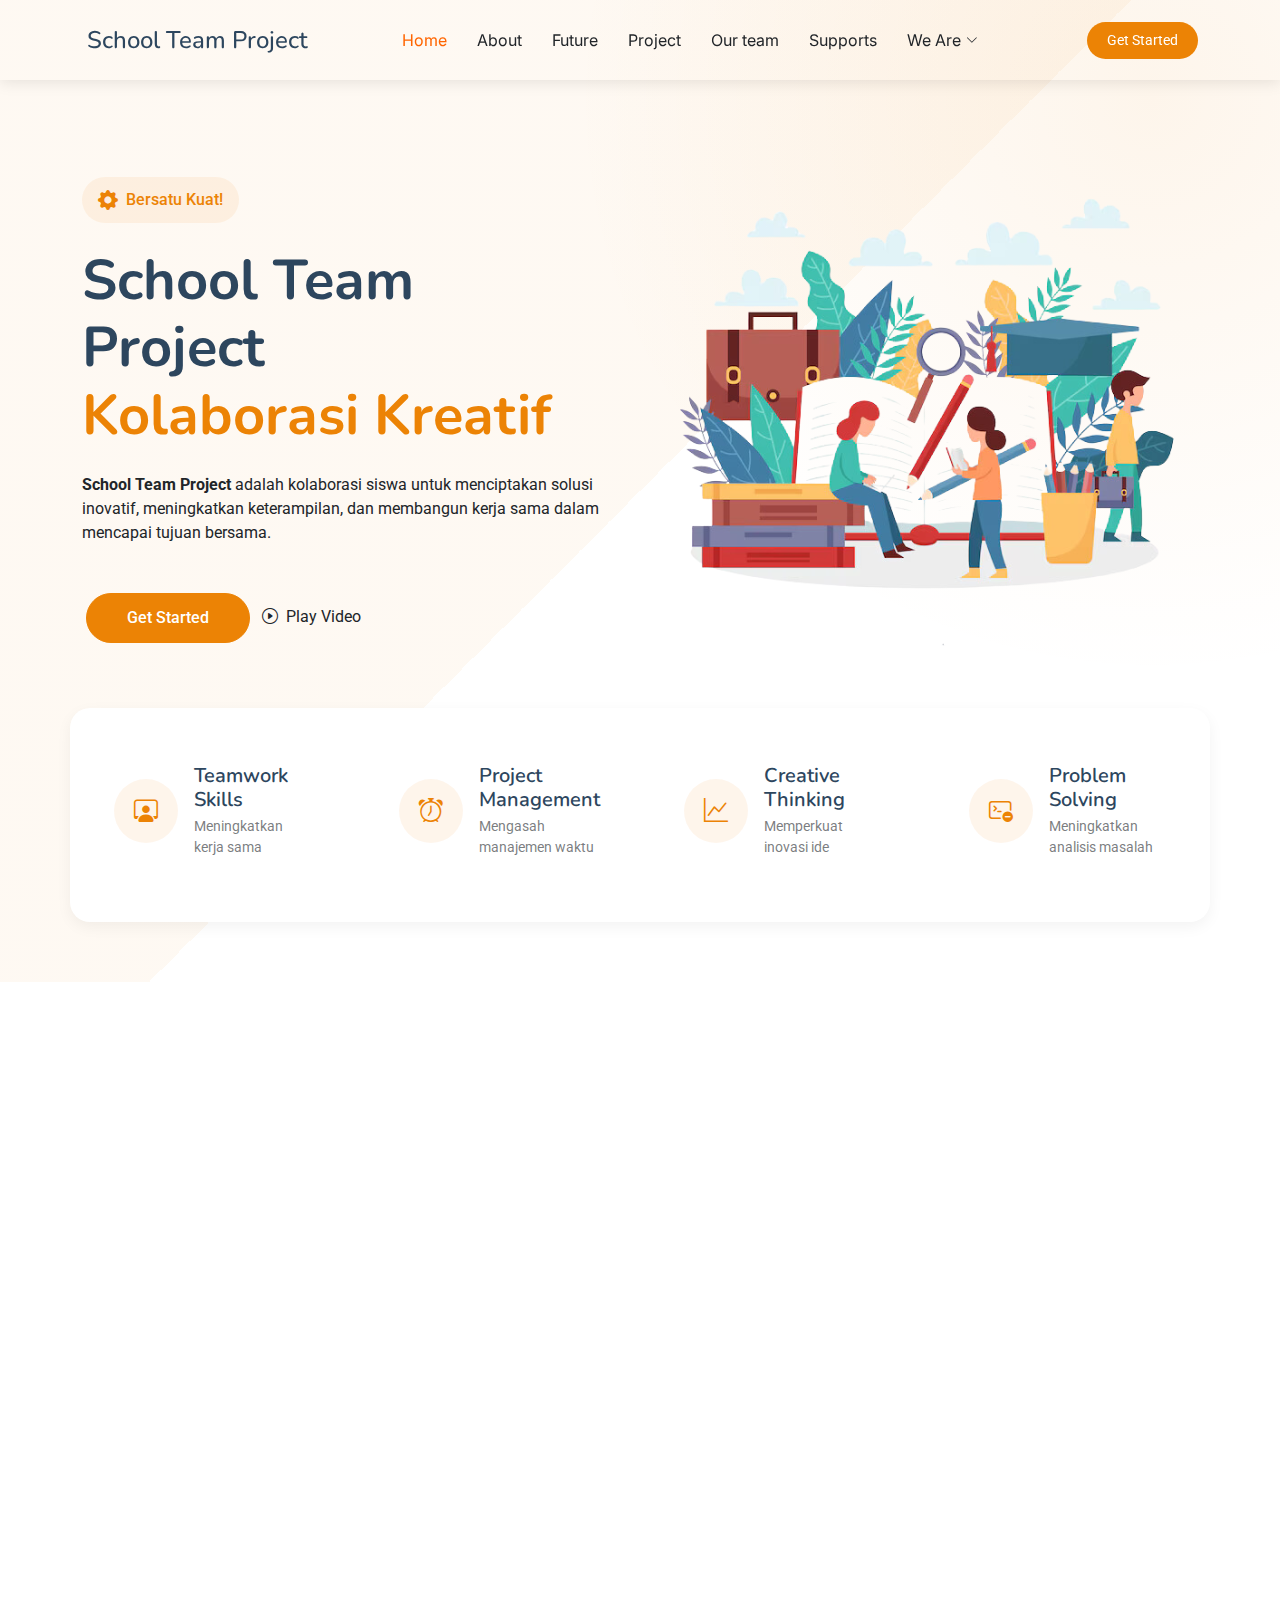
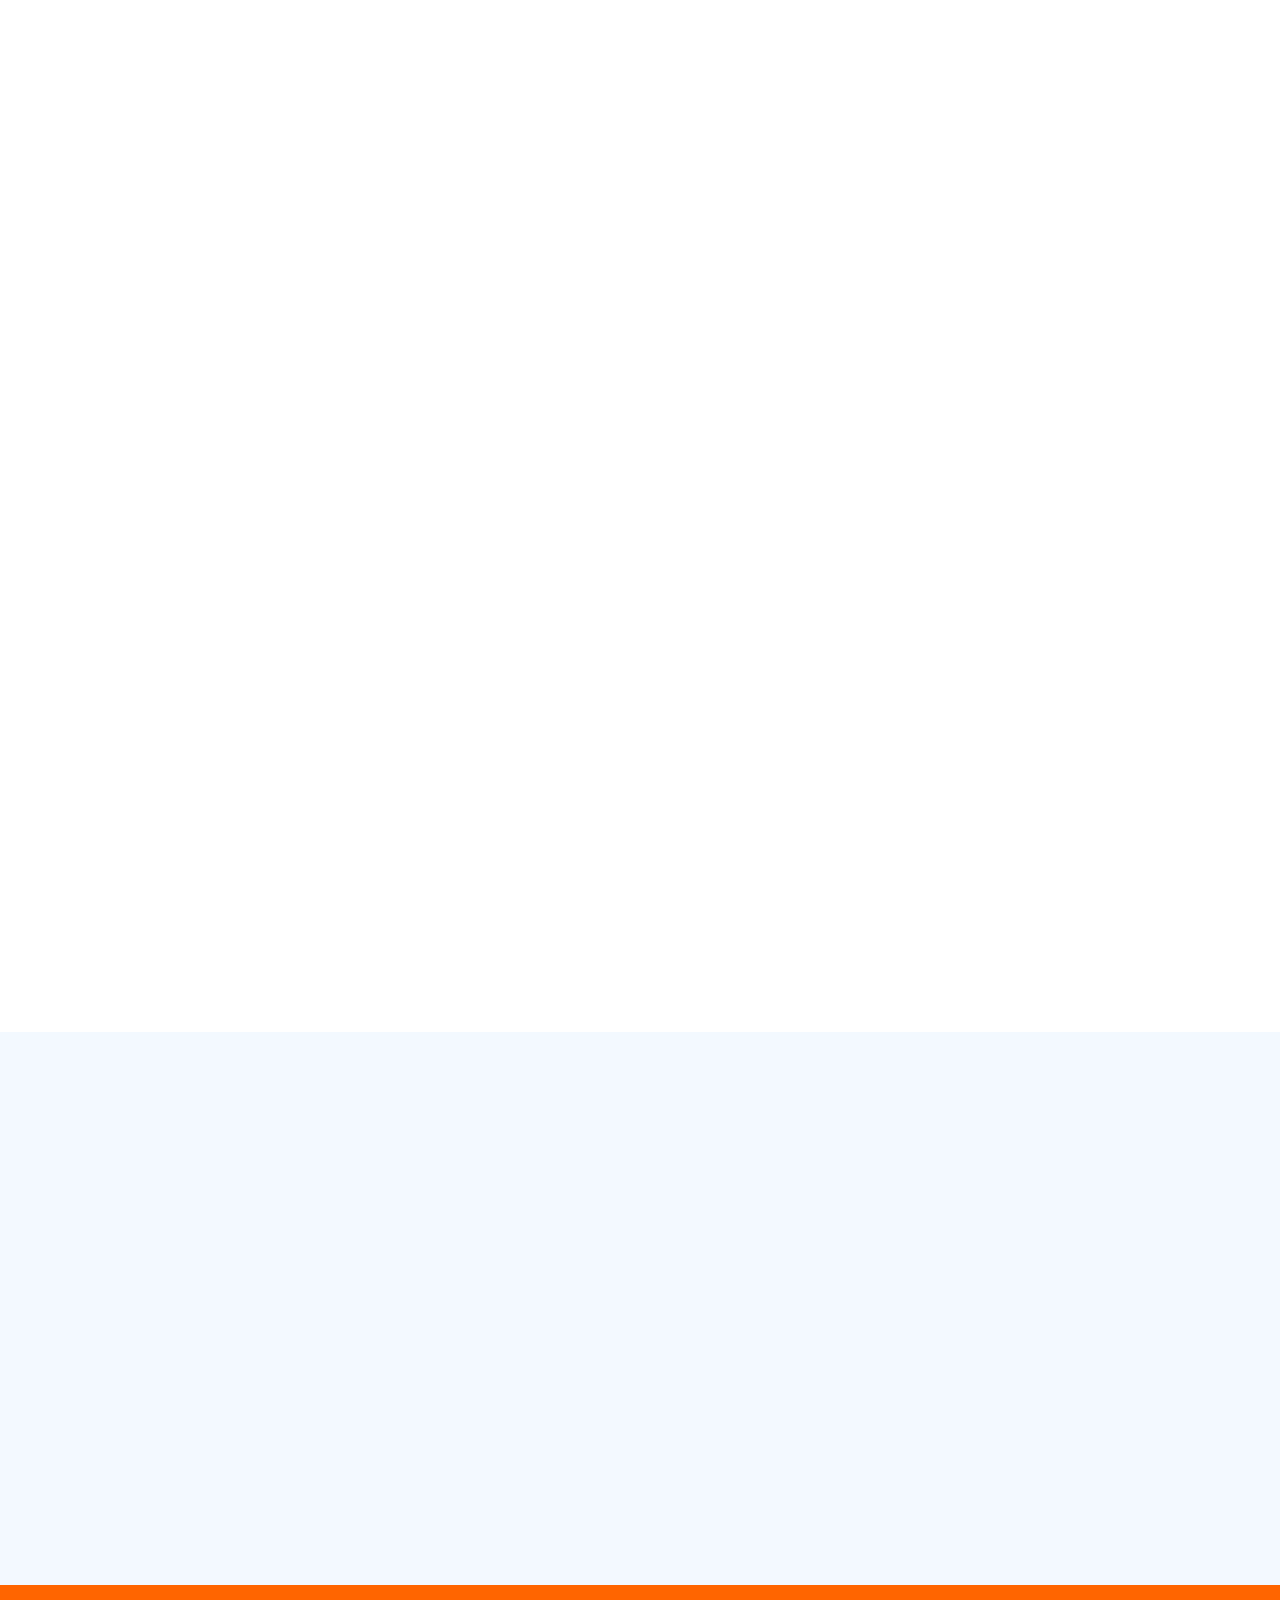
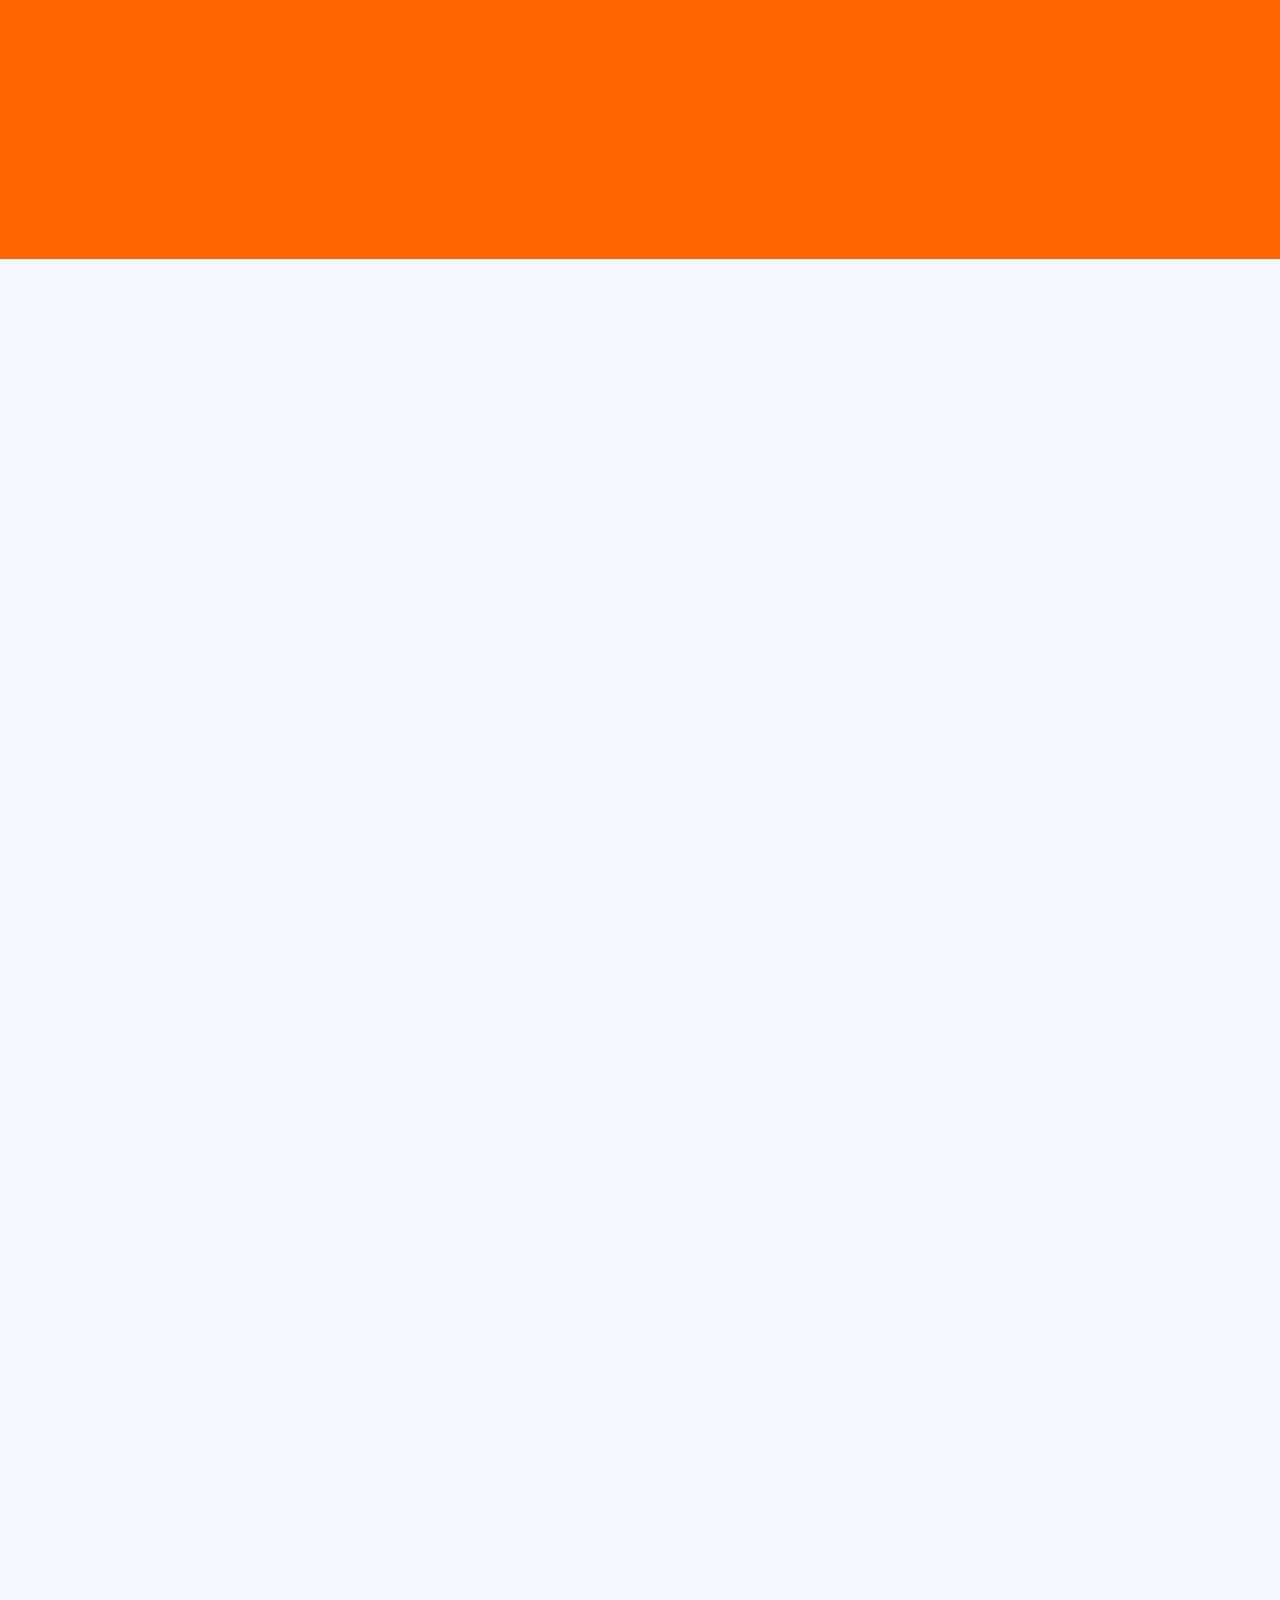
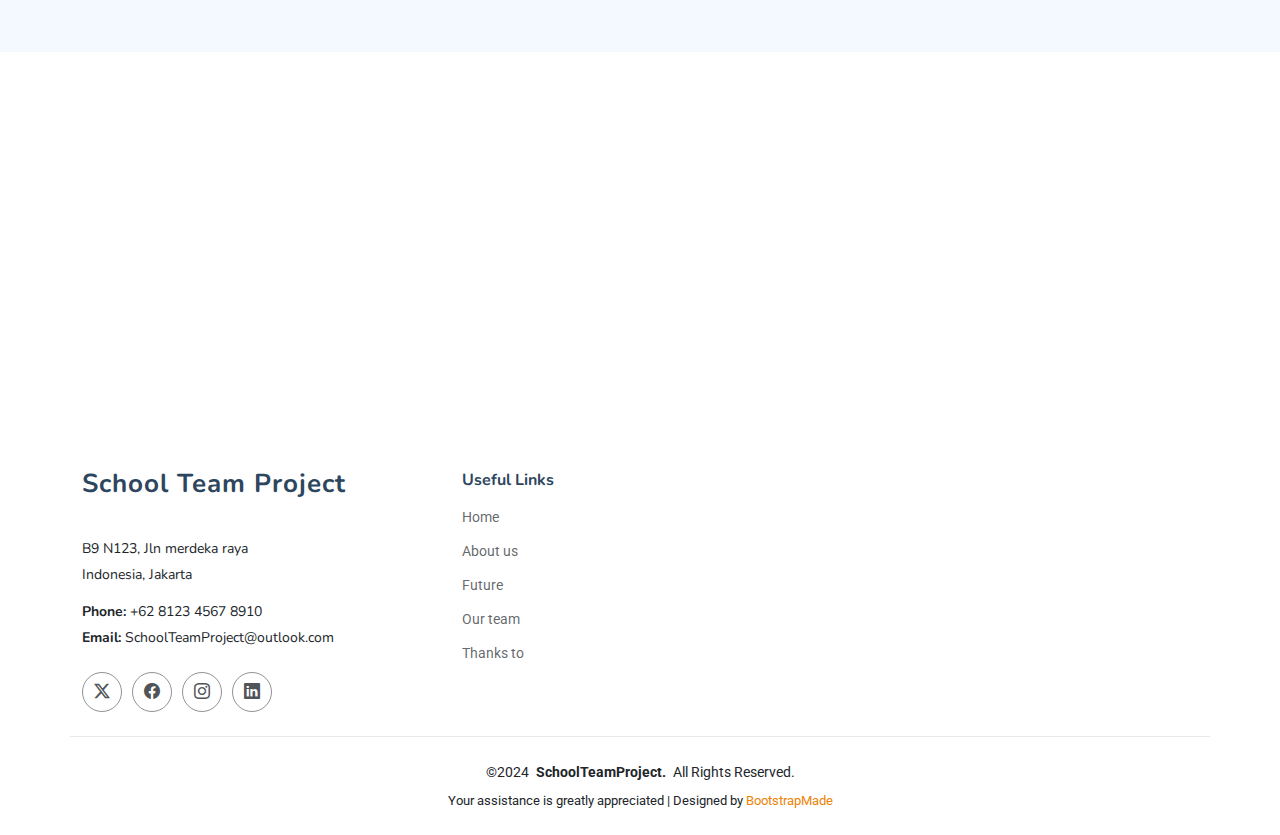
<file: index.html>
<!DOCTYPE html>
<html lang="en">

<head>
  <meta charset="utf-8">
  <meta content="width=device-width, initial-scale=1.0" name="viewport">
  <title>School Team Project</title>
  <meta name="description" content="">
  <meta name="keywords" content="">

  <!-- Favicons -->
  <link href="assets/img/logo/favicon.png" rel="icon">

  <!-- Fonts -->
  <link href="https://fonts.googleapis.com" rel="preconnect">
  <link href="https://fonts.gstatic.com" rel="preconnect" crossorigin>
  <link href="https://fonts.googleapis.com/css2?family=Roboto:ital,wght@0,100;0,300;0,400;0,500;0,700;0,900;1,100;1,300;1,400;1,500;1,700;1,900&family=Inter:wght@100;200;300;400;500;600;700;800;900&family=Nunito:ital,wght@0,200;0,300;0,400;0,500;0,600;0,700;0,800;0,900;1,200;1,300;1,400;1,500;1,600;1,700;1,800;1,900&display=swap" rel="stylesheet">

  <!-- Vendor CSS Files -->
  <link href="assets/vendor/bootstrap/css/bootstrap.min.css" rel="stylesheet">
  <link href="assets/vendor/bootstrap-icons/bootstrap-icons.css" rel="stylesheet">
  <link href="assets/vendor/aos/aos.css" rel="stylesheet">
  <link href="assets/vendor/glightbox/css/glightbox.min.css" rel="stylesheet">
  <link href="assets/vendor/swiper/swiper-bundle.min.css" rel="stylesheet">

  <!-- Main CSS File -->
  <link href="css/main.css" rel="stylesheet">
</head>

<body class="index-page">

  <header id="header" class="header d-flex align-items-center fixed-top">
    <div class="header-container container-fluid container-xl position-relative d-flex align-items-center justify-content-between">

      <a href="index.html" class="logo d-flex align-items-center me-auto me-xl-0">
        <h1 class="sitename">School Team Project</h1>
      </a>


      <nav id="navmenu" class="navmenu">
        <ul>
          <li><a href="#home" class="active">Home</a></li>
          <li><a href="#about">About</a></li>
          <li><a href="#future">Future</a></li>
          <li><a href="#project">Project</a></li>
          <li><a href="#team">Our team</a></li>        
          <li><a href="#supports">Supports</a></li>
          <li class="dropdown"><a href="team.html"><span>We Are</span> <i class="bi bi-chevron-down toggle-dropdown"></i></a>
            <ul>
              <li><a href="#akbar">Akbar</a></li>
              <li><a href="#taqiyyah">Taqiyyah</a></li>
              <li><a href="#adit">Adit</a></li>
              <li><a href="#banu">Banu</a></li>
              <li><a href="#tama">Tama</a></li>
            </ul>
          </li>
        </ul>
        <i class="mobile-nav-toggle d-xl-none bi bi-list"></i>
      </nav>

      <a class="btn-getstarted" href="starter-page.html">Get Started</a>

    </div>
  </header>

  <main class="main">

    <!-- home Section -->
    <section id="home" class="home section">

      <div class="container" data-aos="fade-up" data-aos-delay="100">

        <div class="row align-items-center">
          <div class="col-lg-6">
            <div class="home-content" data-aos="fade-up" data-aos-delay="200">
              <div class="company-badge mb-4">
                <i class="bi bi-gear-fill me-2"></i>
                Bersatu Kuat!
              </div>

              <h1 class="mb-4">
                School Team <br>
                Project <br>
                <span class="accent-text">Kolaborasi Kreatif</span>
              </h1>

              <p class="mb-4 mb-md-5">
                <b>School Team Project</b> adalah kolaborasi siswa untuk menciptakan solusi inovatif, meningkatkan keterampilan, dan membangun kerja sama dalam mencapai tujuan bersama.
              </p>

              <div class="home-buttons">
                <a href="starter-page.html" class="btn btn-primary me-0 me-sm-2 mx-1">Get Started</a>
               <!-- <a href="https://www.youtube.com/watch?v=Y7f98aduVJ8" class="btn btn-link mt-2 mt-sm-0 glightbox"> -->
                  <i class="bi bi-play-circle me-1"></i>
                  Play Video
                </a>
              </div>
            </div>
          </div>

          <div class="col-lg-6">
            <div class="home-image" data-aos="zoom-out" data-aos-delay="300">
              <img src="assets/img/logo/illustration-1.png" alt="home Image" class="img-fluid">
            </div>
          </div>
        </div>

        <div class="row stats-row gy-4 mt-5" data-aos="fade-up" data-aos-delay="500">
          <div class="col-lg-3 col-md-6">
            <div class="stat-item">
              <div class="stat-icon">
                <i class="bi bi-person-workspace"></i>
              </div>
              <div class="stat-content">
                <h4>Teamwork Skills</h4>
                <p class="mb-0">Meningkatkan kerja sama</p>
              </div>
            </div>
          </div>
          <div class="col-lg-3 col-md-6">
            <div class="stat-item">
              <div class="stat-icon">
                <i class="bi bi-alarm"></i>
              </div>
              <div class="stat-content">
                <h4>Project Management</h4>
                <p class="mb-0">Mengasah manajemen waktu</p>
              </div>
            </div>
          </div>
          <div class="col-lg-3 col-md-6">
            <div class="stat-item">
              <div class="stat-icon">
                <i class="bi bi-graph-up"></i>
              </div>
              <div class="stat-content">
                <h4>Creative Thinking</h4>
                <p class="mb-0">Memperkuat inovasi ide</p>
              </div>
            </div>
          </div>
          <div class="col-lg-3 col-md-6">
            <div class="stat-item">
              <div class="stat-icon">
                <i class="bi bi-terminal-dash"></i>
              </div>
              <div class="stat-content">
                <h4>Problem Solving</h4>
                <p class="mb-0">Meningkatkan analisis masalah</p>
              </div>
            </div>
          </div>
        </div>

      </div>

    </section><!-- /home Section -->

    <!-- About Section -->
    <section id="about" class="about section">

      <div class="container" data-aos="fade-up" data-aos-delay="100">

        <div class="row gy-4 align-items-center justify-content-between">

          <div class="col-xl-5" data-aos="fade-up" data-aos-delay="200">
            <span class="about-meta">MORE ABOUT US</span>
            <h2 class="about-title">School Team Project</h2>
            <p class="about-description">School Team Project adalah kolaborasi siswa untuk merancang, mengembangkan, dan menyelesaikan proyek, meningkatkan keterampilan, kreativitas, dan kemampuan berpikir kritis, sambil mendorong kerja tim dan komunikasi yang efektif.</p>

            <div class="row feature-list-wrapper">
              <div class="col-md-6">
                <ul class="feature-list">
                  <li><i class="bi bi-check-circle-fill"></i> Kerja sama efektif</li>
                  <li><i class="bi bi-check-circle-fill"></i> Kreativitas meningkat</li>
                  <li><i class="bi bi-check-circle-fill"></i> Keterampilan komunikasi</li>
                </ul>
              </div>
              <div class="col-md-6">
                <ul class="feature-list">
                  <li><i class="bi bi-check-circle-fill"></i> Manajemen waktu</li>
                  <li><i class="bi bi-check-circle-fill"></i> Rasa percaya diri</li>
                  <li><i class="bi bi-check-circle-fill"></i> Penyelesaian masalah</li>
                </ul>
              </div>
            </div>

            <div class="info-wrapper">
              <div class="row gy-4">
                <div class="col-lg-5">
                  <div class="profile d-flex align-items-center gap-3">
                    <img src="assets/img/team/avatar-1.webp" alt="CEO Profile" class="profile-image">
                    <div>
                      <h4 class="profile-name">Akbar</h4>
                      <p class="profile-position">Penanggung jawab</p>
                    </div>
                  </div>
                </div>
                <div class="col-lg-7">
                  <div class="contact-info d-flex align-items-center gap-2">
                    <i class="bi bi-telephone-fill"></i>
                    <div>
                      <p class="contact-label">Call us anytime</p>
                      <p class="contact-number">@Akbar_lipz</p>
                    </div>
                  </div>
                </div>
              </div>
            </div>
          </div>

          <div class="col-xl-6" data-aos="fade-up" data-aos-delay="300">
            <div class="image-wrapper">
              <div class="images position-relative" data-aos="zoom-out" data-aos-delay="400">
                <img src="assets/img/about/about1.avif" alt="Business Meeting" class="img-fluid main-image rounded-4">
                <img src="assets/img/about/about2.avif" alt="Team Discussion" class="img-fluid small-image rounded-4">
              </div>
            </div>
          </div>
        </div>

      </div>

    </section><!-- /About Section -->

    <!-- future Section -->
    <section id="future" class="future section">

      <!-- Section Title -->
      <div class="container section-title" data-aos="fade-up">
        <h2>Future</h2>
        <p>"School Team Project akan berkembang dan menciptakan solusi inovatif untuk semua"</p>
      </div><!-- End Section Title -->

      <div class="container">

        <div class="d-flex justify-content-center">

          <ul class="nav nav-tabs" data-aos="fade-up" data-aos-delay="100">

            <li class="nav-item">
              <a class="nav-link active show" data-bs-toggle="tab" data-bs-target="#future-tab-1">
                <h4>Apa</h4>
              </a>
            </li><!-- End tab nav item -->

            <li class="nav-item">
              <a class="nav-link" data-bs-toggle="tab" data-bs-target="#future-tab-2">
                <h4>Why</h4>
              </a><!-- End tab nav item -->

            </li>
            <li class="nav-item">
              <a class="nav-link" data-bs-toggle="tab" data-bs-target="#future-tab-3">
                <h4>How</h4>
              </a>
            </li><!-- End tab nav item -->

          </ul>

        </div>

        <div class="tab-content" data-aos="fade-up" data-aos-delay="200">

          <div class="tab-pane fade active show" id="future-tab-1">
            <div class="row">
              <div class="col-lg-6 order-2 order-lg-1 mt-3 mt-lg-0 d-flex flex-column justify-content-center">
                <h3>Apa itu School Team Project?</h3>
                <p class="fst-italic">
                  <b>School Team Project</b> berfokus pada pengembangan keterampilan teknis dan non-teknis yang diperlukan untuk menghadapi tantangan di dunia nyata. 
                  <p>Proyek ini sering kali melibatkan berbagai bidang, seperti teknologi, seni, dan ilmu pengetahuan, yang memungkinkan siswa untuk belajar dari satu sama lain dan mendapatkan wawasan baru. 
                    Dengan pengalaman ini, siswa tidak hanya siap menghadapi tantangan akademis, tetapi juga mendapatkan keterampilan yang berharga untuk karier mereka di masa depan.</p>
                </p>
              </div>
              <div class="col-lg-6 order-1 order-lg-2 text-center">
                <img src="assets/img/features/features-illustration-1.avif" alt="" class="img-fluid">
              </div>
            </div>
          </div><!-- End tab content item -->

          <div class="tab-pane fade" id="future-tab-2">
            <div class="row">
              <div class="col-lg-6 order-2 order-lg-1 mt-3 mt-lg-0 d-flex flex-column justify-content-center">
                <h3>seberapa penting project ini?</h3>
                <p class="fst-italic">
                  Dengan semua manfaat tersebut, School Team Project menjadi platform yang efektif untuk mempersiapkan siswa menghadapi tantangan di masa depan.
                </p>
                <ul>
                  <li><i class="bi bi-check2-all"></i> <span><b>Pengembangan Keterampilan Kolaboratif:</b> Proyek ini membantu siswa belajar bekerja sama dalam tim, yang merupakan keterampilan esensial di dunia kerja.</span></li>
                  <li><i class="bi bi-check2-all"></i> <span><b>Penerapan Pengetahuan Praktis:</b> Melalui proyek ini, siswa dapat menerapkan teori yang mereka pelajari di kelas dalam situasi nyata.</span></li>
                  <li><i class="bi bi-check2-all"></i> <span><b>Membangun Rasa Tanggung Jawab:</b> Dengan terlibat dalam proyek tim, siswa merasa lebih bertanggung jawab terhadap kontribusi mereka.</span></li>
                  <li><i class="bi bi-check2-all"></i> <span><b>Kreativitas dan Inovasi:</b> School Team Project mendorong siswa untuk berpikir kreatif dan menemukan solusi baru untuk tantangan yang dihadapi.</span></li>
                </ul>
              </div>
              <div class="col-lg-6 order-1 order-lg-2 text-center">
                <img src="assets/img/features/features-illustration-2.avif" alt="" class="img-fluid">
              </div>
            </div>
          </div><!-- End tab content item -->

          <div class="tab-pane fade" id="future-tab-3">
            <div class="row">
              <div class="col-lg-6 order-2 order-lg-1 mt-3 mt-lg-0 d-flex flex-column justify-content-center">
                <h3>Kenapa bisa tercipta</h3>
                <p class="fst-italic">
                <b>School Team Project</b> tercipta sebagai respon terhadap kebutuhan pendidikan yang lebih interaktif dan kolaboratif. Dalam era di mana pembelajaran tidak hanya berfokus pada teori, proyek ini menawarkan siswa kesempatan untuk bekerja sama dalam tim, mengasah keterampilan komunikasi, dan belajar dari pengalaman satu sama lain. Proyek ini juga muncul dari dorongan siswa untuk memberikan dampak positif kepada komunitas mereka. Dengan melibatkan diri dalam inisiatif yang bermanfaat, siswa dapat merasakan kepuasan dari kontribusi yang mereka buat, sekaligus mengembangkan rasa empati terhadap orang lain.
                </p>
              </div>
              <div class="col-lg-6 order-1 order-lg-2 text-center">
                <img src="assets/img/features/features-illustration-3.webp" alt="" class="img-fluid">
              </div>
            </div>
          </div><!-- End tab content item -->

        </div>

      </div>

    </section><!-- /future Section -->


    <!-- Stats Section -->
    <section id="stats" class="stats section">

      <div class="container" data-aos="fade-up" data-aos-delay="100">

        <div class="row gy-4">

          <div class="col-lg-3 col-md-6">
            <div class="stats-item text-center w-100 h-100">
              <span data-purecounter-start="0" data-purecounter-end="5" data-purecounter-duration="1" class="purecounter"></span>
              <p>On Project</p>
            </div>
          </div><!-- End Stats Item -->

          <div class="col-lg-3 col-md-6">
            <div class="stats-item text-center w-100 h-100">
              <span data-purecounter-start="0" data-purecounter-end="14" data-purecounter-duration="1" class="purecounter"></span>
              <p>Projects Finish</p>
            </div>
          </div><!-- End Stats Item -->

          <div class="col-lg-3 col-md-6">
            <div class="stats-item text-center w-100 h-100">
              <span data-purecounter-start="0" data-purecounter-end="750" data-purecounter-duration="1" class="purecounter"></span>
              <p>Hours Of Build</p>
            </div>
          </div><!-- End Stats Item -->

          <div class="col-lg-3 col-md-6">
            <div class="stats-item text-center w-100 h-100">
              <span data-purecounter-start="0" data-purecounter-end="5" data-purecounter-duration="1" class="purecounter"></span>
              <p>Team</p>
            </div>
          </div><!-- End Stats Item -->

        </div>

      </div>

    </section><!-- /Stats Section -->

    <!--  Our Project Section -->
    <section id="project" class="project section light-background">

      <!-- Section Title -->
      <div class="container section-title" data-aos="fade-up">
        <h2>Our Project</h2>
        <p>"Kami memperkenalkan proyek-proyek yang telah kami buat, berdasarkan pengalaman dan proses belajar yang telah kami jalani"</p>
      </div><!-- End Section Title -->

      <div class="container" data-aos="fade-up" data-aos-delay="100">

        <div class="row g-4">

          <div class="col-lg-6" data-aos="fade-up" data-aos-delay="100">
            <div class="project-card d-flex">
              <div class="icon flex-shrink-0">
                <i class="bi bi-translate"></i>
              </div>
              <div>
                <h3>Japaneses Edu</h3>
                <p>Ini adalah proyek pertama kami untuk memperkenalkan bahasa Jepang, dengan fitur menarik seperti chart hiragana, chart katakana, serta fitur untuk mengacak hiragana. Hal ini memudahkan pengguna untuk menghafal huruf-huruf tersebut saat belajar</p>
                <a href="html/Japanese-main/index.html" target="_blank" class="read-more">Read More <i class="bi bi-arrow-right"></i></a>
              </div>
            </div>
          </div><!-- End Service Card -->

          <div class="col-lg-6" data-aos="fade-up" data-aos-delay="200">
            <div class="project-card d-flex">
              <div class="icon flex-shrink-0">
                <i class="bi bi bi-fire"></i>
              </div>
              <div>
                <h3>Fireworks</h3>
                <p>Fireworks are explosive devices that create colorful displays of light and sound, commonly used in celebrations and festivities worldwide
                </p>
                <a href="service-details.html" target="_blank" class="read-more">Read More <i class="bi bi-arrow-right"></i></a>
              </div>
            </div>
          </div><!-- End Service Card -->

        </div>

      </div>

    </section><!-- /Our Project Section -->

    <!-- Call To Start Section -->
    <section id="Start" class="Start section dark-background">

      <div class="container">
        <div class="row justify-content-center" data-aos="zoom-in" data-aos-delay="100">
          <div class="col-xl-10">
            <div class="text-center">
              <h3>Start Explore</h3>
              <a class="cta-btn" href="#">Start Explore</a>
            </div>
          </div>
        </div>
      </div>

    </section><!-- Start Section -->
    <!-- Team Section -->
    <section id="team" class="team section light-background">

        <!-- Section Title -->
        <div class="container section-title" data-aos="fade-up">
          <h2>Our Team</h2>
          <p>"Tim kami berdedikasi, kreatif, dan siap menghadapi berbagai tantangan"</p>
        </div><!-- End Section Title -->
        <!-- Container 1-->
        <div class="container">
          <div class="row g-5">
            <div class="col-lg-6" data-aos="fade-up" data-aos-delay="100">
              <div class="member1" id="membertengah">
                <img src="assets/img/team/avatar-1.webp" class="testimonial-img" alt="">
                <h3>Fadhli Muhammad Akbar</h3>
                <h4>Programmer &amp; Lead Design</h4>
                <div class="social">
                  <a href=""><i class="bi bi-facebook"></i></a>
                  <a href=""><i class="bi bi-instagram"></i></a>
                  <a href=""><i class="bi bi-linkedin"></i></a>
                  <a href=""> <i class="bi bi-whatsapp"></i> </a>
                </div>
                <p>
                  <i class=""></i>
                  <span>"Kami merasa sangat bangga bisa mempersembahkan proyek ini, hasil dari kerja keras dan kolaborasi yang membawa kami pada pengalaman baru"</span>
                  <i class=""></i>
                </p>
              </div>
            </div><!-- End testimonial item -->

          </div>
        </div>
        <!-- container 2-->
        <div class="container">
          <div class="row g-5">
            <div class="col-lg-6" data-aos="fade-up" data-aos-delay="100">
              <div class="member">
                <img src="assets/img/team/avatar-2.webp" class="testimonial-img" alt="">
                <h3>Taqiyyah Muthi Rafifah</h3>
                <h4>Asisstant &amp; Data analyst</h4>
                <div class="social">
                  <a href=""><i class="bi bi-facebook"></i></a>
                  <a href=""><i class="bi bi-instagram"></i></a>
                  <a href=""><i class="bi bi-linkedin"></i></a>
                  <a href=""> <i class="bi bi-whatsapp"></i> </a>
                </div>
                <p>
                  <i class=""></i>
                  <span>"Menciptakan proyek ini mengajarkan kami untuk menghargai proses, belajar hal baru, dan berkontribusi dengan cara yang positif"</span>
                  <i class=""></i>
                </p>
              </div>
            </div><!-- End testimonial item -->
            <div class="col-lg-6" data-aos="fade-up" data-aos-delay="100">
              <div class="member">
                <img src="assets/img/team/avatar-3.webp" class="testimonial-img" alt="">
                <h3>Rafi Aditya Prima</h3>
                <h4>Asisstant Design &amp; Tester</h4>
                <div class="social">
                  <a href=""><i class="bi bi-facebook"></i></a>
                  <a href=""><i class="bi bi-instagram"></i></a>
                  <a href=""><i class="bi bi-linkedin"></i></a>
                  <a href=""> <i class="bi bi-whatsapp"></i> </a>
                </div>
                <p>
                  <i class=""></i>
                  <span>"Kami berharap proyek ini dapat bermanfaat bagi orang lain, menjadi inspirasi, dan menunjukkan kemampuan serta dedikasi kami"</span>
                  <i class=""></i>
                </p>
              </div>
            </div><!-- End Team item -->
            <div class="col-lg-6" data-aos="fade-up" data-aos-delay="100">
              <div class="member">
                <img src="assets/img/team/avatar-4.webp" class="testimonial-img" alt="">
                <h3>Banu Khansa Aguska</h3>
                <h4>Asisstant &amp; Tester &amp; Data analyst</h4>
                <div class="social">
                  <a href=""><i class="bi bi-facebook"></i></a>
                  <a href=""><i class="bi bi-instagram"></i></a>
                  <a href=""><i class="bi bi-linkedin"></i></a>
                  <a href=""> <i class="bi bi-whatsapp"></i> </a>
                </div>
                <p>
                  <i class=""></i>
                  <span>"Proyek ini bukan sekadar karya, tetapi simbol dari perjalanan kami dalam belajar, mengatasi tantangan, dan menghasilkan sesuatu yang bermakna"</span>
                  <i class=""></i>
                </p>
              </div>
            </div><!-- End Team item -->
            <div class="col-lg-6" data-aos="fade-up" data-aos-delay="100">
              <div class="member">
                <img src="assets/img/team/avatar-5.webp" class="testimonial-img" alt="">
                <h3>Muhammad Titris Pratama</h3>
                <h4>Asisstant &amp; Tester &amp; Data analyst</h4>
                <div class="social">
                  <a href=""><i class="bi bi-facebook"></i></a>
                  <a href=""><i class="bi bi-instagram"></i></a>
                  <a href=""><i class="bi bi-linkedin"></i></a>
                  <a href=""> <i class="bi bi-whatsapp"></i> </a>
                </div>
                <p>
                  <i class=""></i>
                  <span>"Proyek ini adalah pencapaian besar bagi kami, mencerminkan usaha, kreativitas, dan semangat untuk belajar sambil menciptakan sesuatu yang bermanfaat"</span>
                  <i class=""></i>
                </p>
              </div>
            </div><!-- End Team item -->

          </div>
        </section><!-- /Team Section -->
        <!-- support Section -->
  <section id="supports" class="supports section">

    <div class="container" data-aos="fade-up" data-aos-delay="100">
      <div class="container section-title" data-aos="fade-up">
        <h2>Acknowledging the contributions of</h2>
        <p>"Thank you for your unwavering supports and encouragement throughout this journey."</p>
      </div><!-- End Section Title -->
      <div class="swiper init-swiper">
        <script type="application/json" class="swiper-config">
          {
            "loop": true,
            "speed": 600,
            "autoplay": {
              "delay": 5000
            },
            "slidesPerView": "auto",
            "pagination": {
              "el": ".swiper-pagination",
              "type": "bullets",
              "clickable": true
            },
            "breakpoints": {
              "320": {
                "slidesPerView": 2,
                "spaceBetween": 40
              },
              "480": {
                "slidesPerView": 3,
                "spaceBetween": 60
              },
              "640": {
                "slidesPerView": 4,
                "spaceBetween": 80
              },
              "992": {
                "slidesPerView": 6,
                "spaceBetween": 120
              }
            }
          }
        </script>
        <div class="swiper-wrapper align-items-center">
          <div class="swiper-slide"><img src="assets/img/supports/s-1.png" class="img-fluid" alt=""></div>
          <div class="swiper-slide"><img src="assets/img/supports/s-2.jpeg" class="img-fluid" alt=""></div>
          <div class="swiper-slide"><img src="assets/img/supports/s-3.webp" class="img-fluid" alt=""></div>
          <div class="swiper-slide"><img src="assets/img/supports/s-4.webp" class="img-fluid" alt=""></div>
          <div class="swiper-slide"><img src="assets/img/supports/s-5.png" class="img-fluid" alt=""></div>
          <div class="swiper-slide"><img src="assets/img/supports/s-6.png" class="img-fluid" alt=""></div>

        </div>
        <div class="swiper-pagination"></div>
      </div>

    </div>

  </section><!-- /supports Section -->
        </div>
  </main> 

  <footer id="footer" class="footer">

    <div class="container footer-top">
      <div class="row gy-4">
        <div class="col-lg-4 col-md-6 footer-about">
          <a href="index.html" class="logo d-flex align-items-center">
            <span class="sitename">School Team Project</span>
          </a>
          <div class="footer-contact pt-3">
            <p>B9 N123, Jln merdeka raya</p>
            <p>Indonesia, Jakarta</p>
            <p class="mt-3"><strong>Phone:</strong> <span>+62 8123 4567 8910</span></p>
            <p><strong>Email:</strong> <span>SchoolTeamProject@outlook.com</span></p>
          </div>
          <div class="social-links d-flex mt-4">
            <a href=""><i class="bi bi-twitter-x"></i></a>
            <a href=""><i class="bi bi-facebook"></i></a>
            <a href=""><i class="bi bi-instagram"></i></a>
            <a href=""><i class="bi bi-linkedin"></i></a>
          </div>
        </div>

        <div class="col-lg-2 col-md-3 footer-links">
          <h4>Useful Links</h4>
          <ul>

            <!--
                      <li><a href="#home" class="active">Home</a></li>
          <li><a href="#about">About</a></li>
          <li><a href="#future">Future</a></li>-->
            <li><a href="#home">Home</a></li>
            <li><a href="#about">About us</a></li>
            <li><a href="#future">Future</a></li>
            <li><a href="#team">Our team</a></li>
            <li><a href="#supports">Thanks to</a></li>
          </ul>
        </div>
      </div>
    </div>

    <div class="container copyright text-center mt-4">
      <p>&copy;<span>2024</span> <strong class="px-1 sitename">SchoolTeamProject. </strong> <span>All Rights Reserved.</span></p>
      <div class="credits">
        Your assistance is greatly appreciated | Designed by <a href="https://bootstrapmade.com/" target="_blank">BootstrapMade</a>
      </div>
    </div>

  </footer>

  <!-- Scroll Top -->
  <a href="#" id="scroll-top" class="scroll-top d-flex align-items-center justify-content-center"><i class="bi bi-arrow-up-short"></i></a>
 
  <!-- Preloader -->
  <div id="preloader"></div>

  <!-- Vendor JS Files -->
  <script src="assets/vendor/bootstrap/js/bootstrap.bundle.min.js"></script>
  <script src="assets/vendor/php-email-form/validate.js"></script>
  <script src="assets/vendor/aos/aos.js"></script>
  <script src="assets/vendor/glightbox/js/glightbox.min.js"></script>
  <script src="assets/vendor/swiper/swiper-bundle.min.js"></script>
  <script src="assets/vendor/purecounter/purecounter_vanilla.js"></script>

  <!-- Main JS File -->
  <script src="js/main.js"></script>

</body>

</html>
</file>
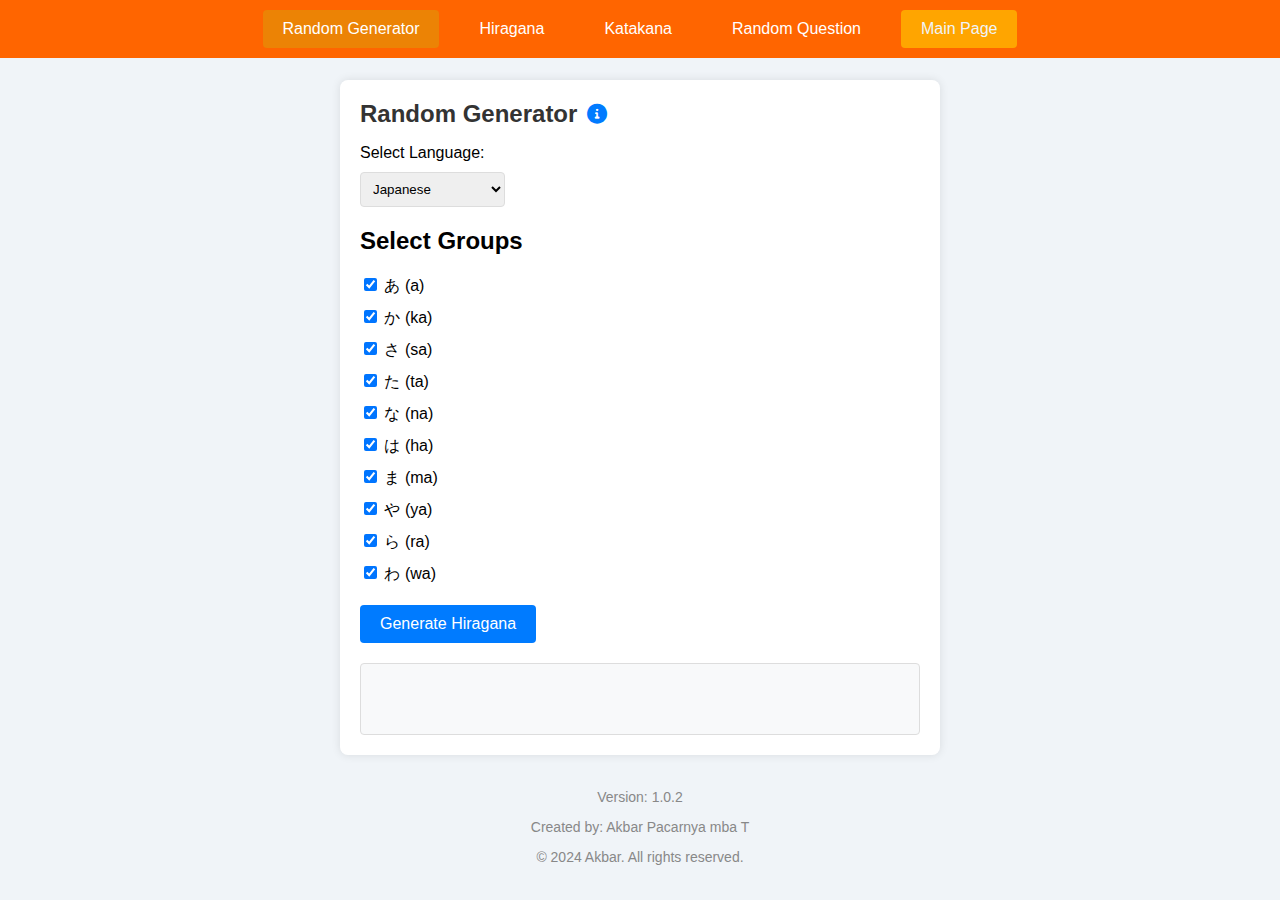
<file: html/Japanese-main/index.html>
<!DOCTYPE html>
<html lang="en">
<head>
    <meta charset="UTF-8">
    <meta name="viewport" content="width=device-width, initial-scale=1.0">
    <title>Hiragana Random Generator</title>
    <link rel="stylesheet" href="css/styles.css">
    <link rel="stylesheet" href="https://cdnjs.cloudflare.com/ajax/libs/font-awesome/6.0.0-beta3/css/all.min.css">
    <nav class="navbar">
        <a href="index.html" class="nav-item" id="nav-random-generator">Random Generator</a>
        <a href="html/hiragana.html" class="nav-item" id="nav-hiragana">Hiragana</a>
        <a href="html/katakana.html" class="nav-item" id="nav-katakana">Katakana</a>
        <a href="html/question.html" class="nav-item" id="nav-random-question">Random Question</a>
        <a href="../../index.html" class="nav-index" id="nav-balik">Main Page</a>
    </nav>
</head>

<body>

    <div class="container">
        <h1>
            Random Generator
            <i class="fas fa-info-circle info-icon" aria-hidden="true"></i>
            <span class="tooltip"> 
                Dengan Random Generator ini, Anda bisa menghafal <br>
                Hiragana lebih efektif. <br>
                Teknik ini menghasilkan karakter secara acak <br>
                dari grup yang tersedia untuk latihan menulis.</span>
        </h1>
                <div class="language-selector">
            <label for="language">Select Language:</label>
            <select id="language">
                <option value="en">Japanese</option>
                <option value="id">Bahasa Indonesia</option>
            </select>
        </div>
        <div class="checkboxes">
            <h2>Select Groups</h2>
            <form id="checkbox-form">
                <label><input type="checkbox" name="group" value="a" checked> あ (a)</label>
                <label><input type="checkbox" name="group" value="ka" checked> か (ka)</label>
                <label><input type="checkbox" name="group" value="sa" checked> さ (sa)</label>
                <label><input type="checkbox" name="group" value="ta" checked> た (ta)</label>
                <label><input type="checkbox" name="group" value="na" checked> な (na)</label>
                <label><input type="checkbox" name="group" value="ha" checked> は (ha)</label>
                <label><input type="checkbox" name="group" value="ma" checked> ま (ma)</label>
                <label><input type="checkbox" name="group" value="ya" checked> や (ya)</label>
                <label><input type="checkbox" name="group" value="ra" checked> ら (ra)</label>
                <label><input type="checkbox" name="group" value="wa" checked> わ (wa)</label>
            </form>
        </div>
        <button id="generate-button">Generate Hiragana</button>
        <div id="result" class="result"></div>
    </div>

    <footer>
        <p>Version: 1.0.2</p>
        <p>Created by: Akbar Pacarnya mba T</p>
        <p>&copy; 2024 Akbar. All rights reserved.</p>
    </footer>

    <script src="./js/script.js"></script>
</body>
</html>
</file>
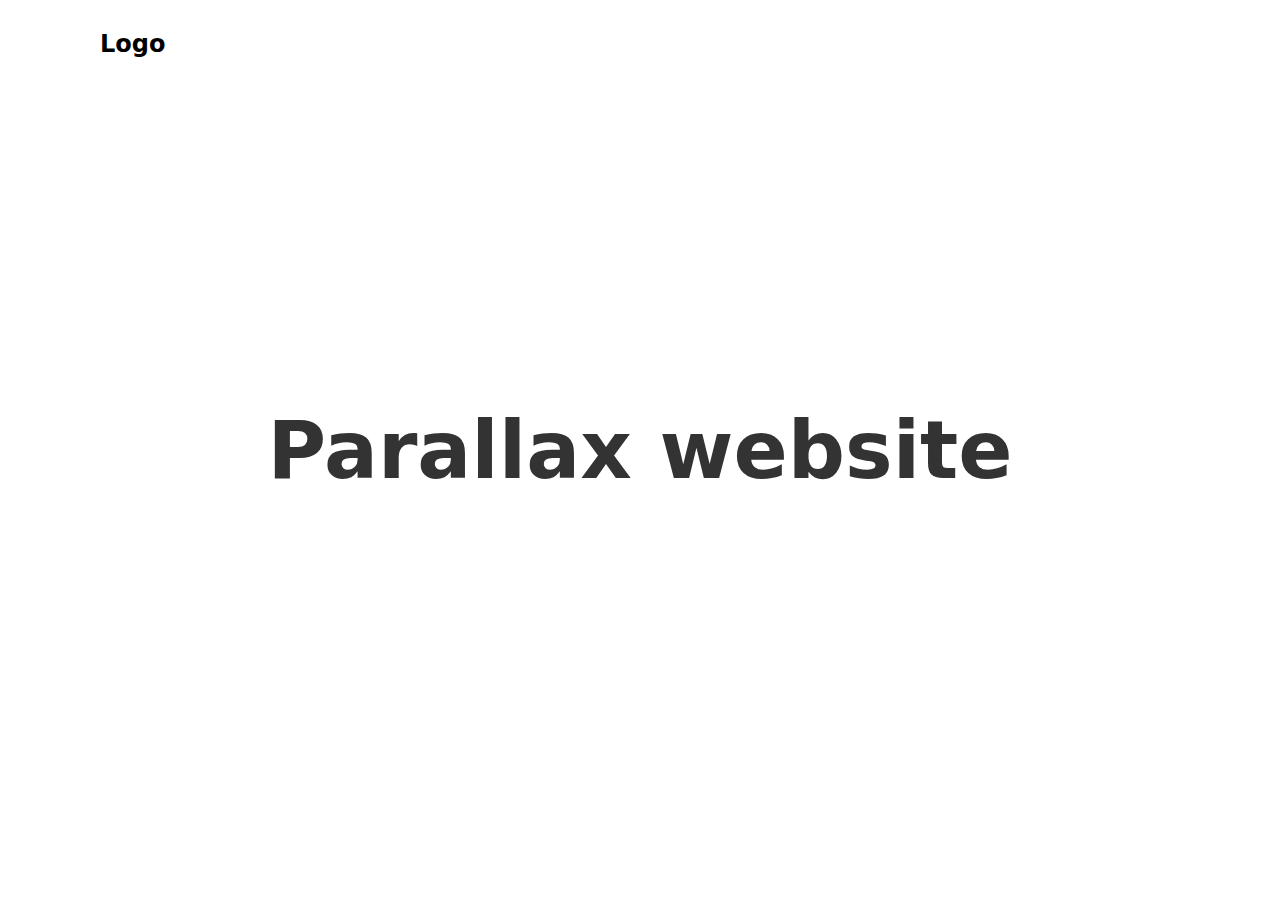
<file: makan.html>
<!DOCTYPE html>
<html lang="en">
<head>
    <meta charset="UTF-8">
    <meta name="viewport" content="width=device-width, initial-scale=1.0">
    <title>Document</title>
    <link href="css/belajar.css" rel="stylesheet">
</head>

<body>
<header>
    <h2 class="logo">Logo</h2>
</header>


<section class="parallax">
    <h2 id="text">Parallax website</h2>
</section>
<script src="js/main.js"></script>




</body>
</html>
</file>
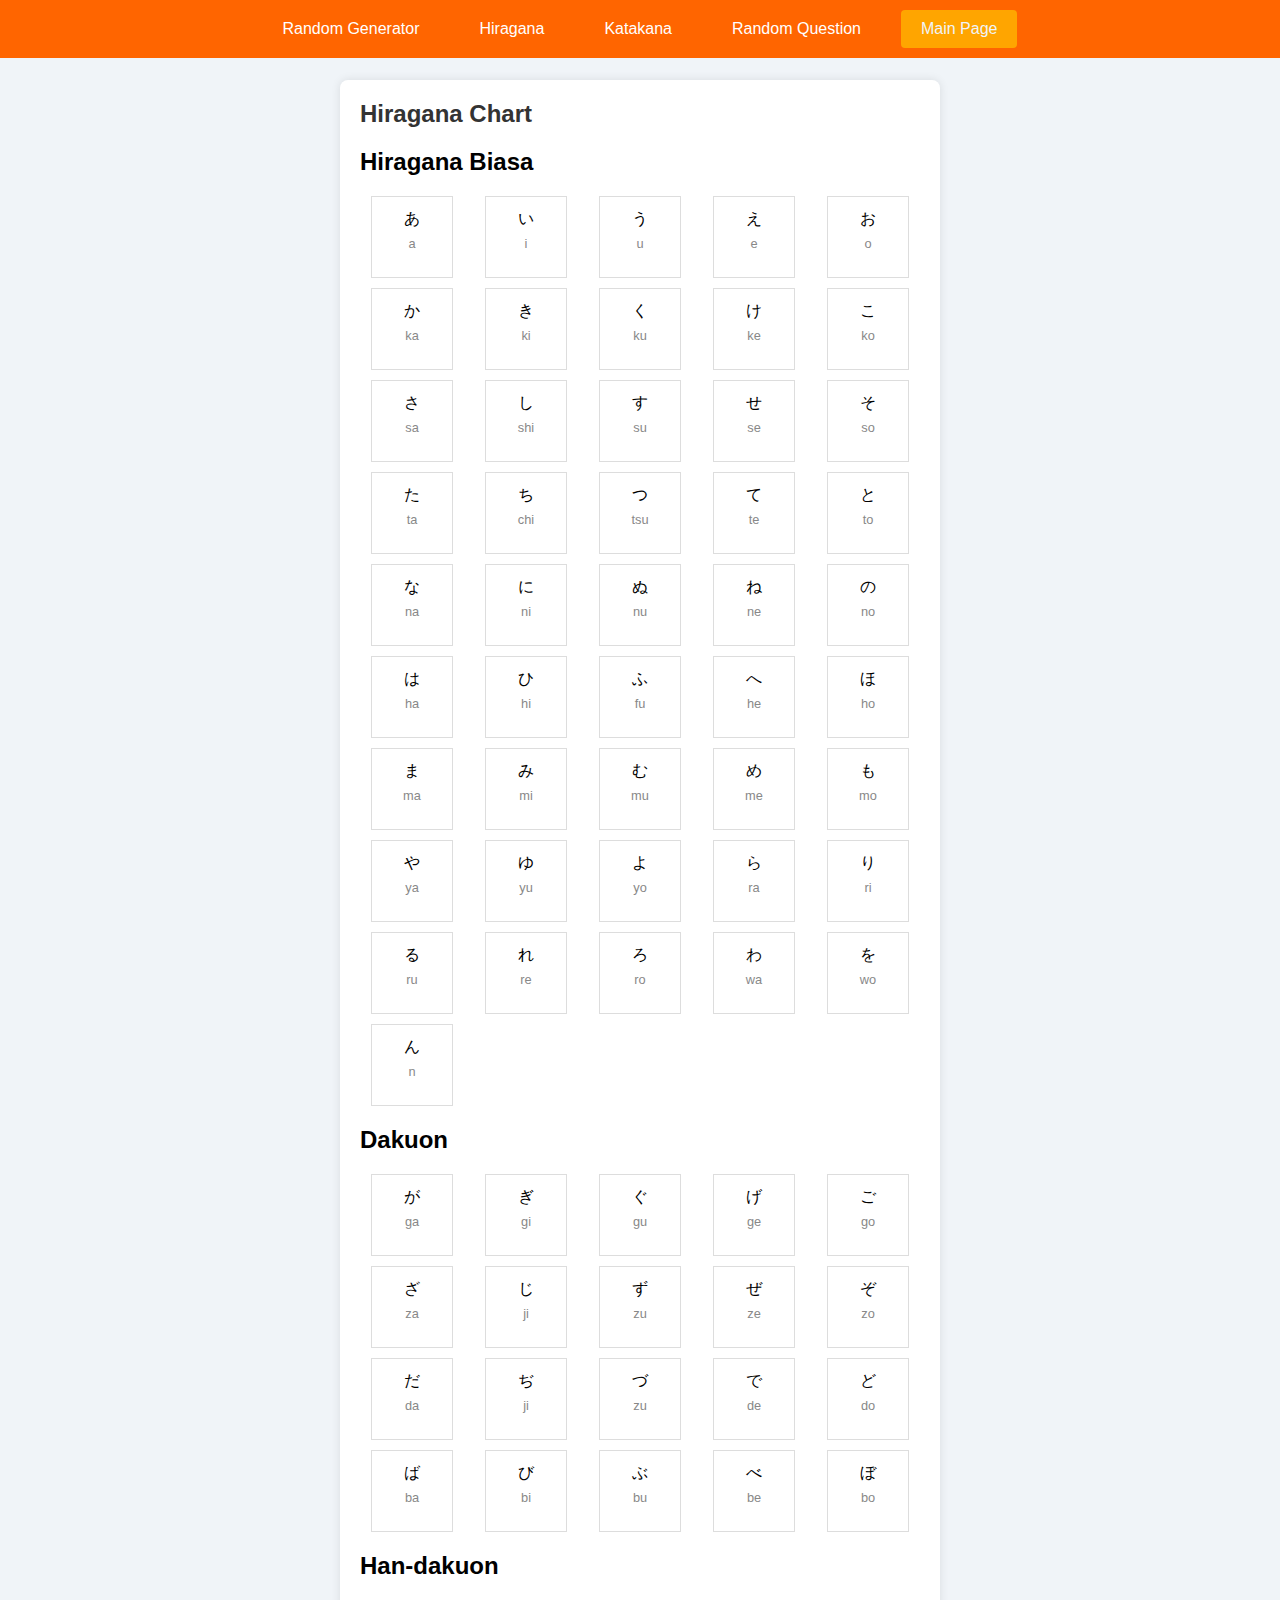
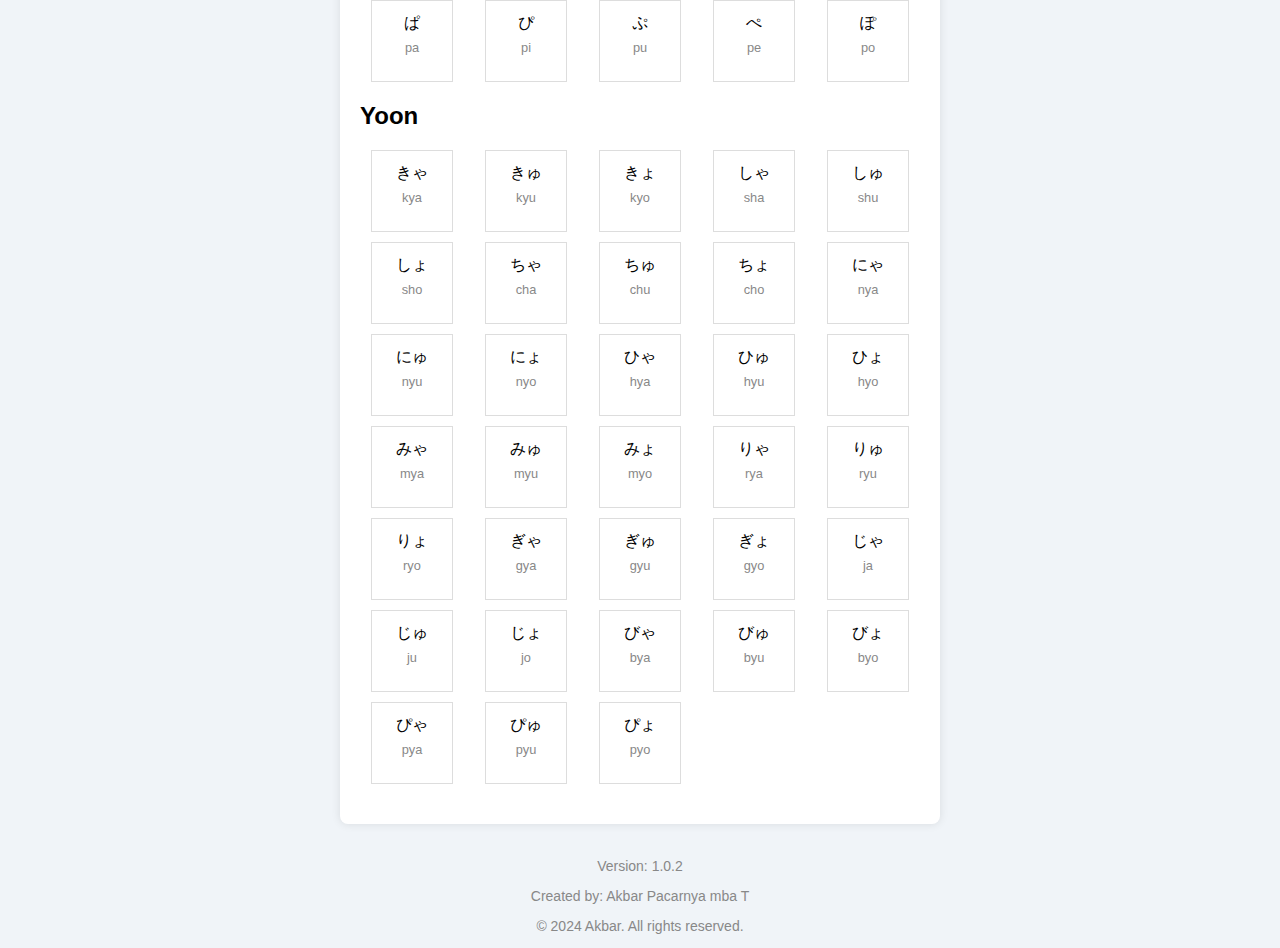
<file: html/Japanese-main/html/hiragana.html>
<!DOCTYPE html>
<html lang="en">
<head>
    <meta charset="UTF-8">
    <meta http-equiv="X-UA-Compatible" content="IE=edge">
    <meta name="viewport" content="width=device-width, initial-scale=1.0">
    <title>Hiragana Chart</title>
    <link rel="stylesheet" href="../css/styles.css">
</head>
<body>

    <!-- Navbar -->
    <nav class="navbar">
        <a href="../index.html" class="nav-item" id="nav-random-generator">Random Generator</a>
        <a href="hiragana.html" class="nav-item" id="nav-hiragana">Hiragana</a>
        <a href="katakana.html" class="nav-item" id="nav-katakana">Katakana</a>
        <a href="question.html" class="nav-item" id="nav-random-question">Random Question</a>
        <a href="../../../index.html" class="nav-index" id="nav-balik">Main Page</a>
    </nav>
    <!-- Main Container -->
    <div class="container">
        <h1>Hiragana Chart</h1>

        <!-- Hiragana Biasa -->
        <section class="hiragana-group">
            <h2>Hiragana Biasa</h2>
            <div class="hiragana-set">
                <div class="hiragana-item">あ<br><span class="latin">a</span></div>
                <div class="hiragana-item">い<br><span class="latin">i</span></div>
                <div class="hiragana-item">う<br><span class="latin">u</span></div>
                <div class="hiragana-item">え<br><span class="latin">e</span></div>
                <div class="hiragana-item">お<br><span class="latin">o</span></div>

                <div class="hiragana-item">か<br><span class="latin">ka</span></div>
                <div class="hiragana-item">き<br><span class="latin">ki</span></div>
                <div class="hiragana-item">く<br><span class="latin">ku</span></div>
                <div class="hiragana-item">け<br><span class="latin">ke</span></div>
                <div class="hiragana-item">こ<br><span class="latin">ko</span></div>

                <div class="hiragana-item">さ<br><span class="latin">sa</span></div>
                <div class="hiragana-item">し<br><span class="latin">shi</span></div>
                <div class="hiragana-item">す<br><span class="latin">su</span></div>
                <div class="hiragana-item">せ<br><span class="latin">se</span></div>
                <div class="hiragana-item">そ<br><span class="latin">so</span></div>

                <div class="hiragana-item">た<br><span class="latin">ta</span></div>
                <div class="hiragana-item">ち<br><span class="latin">chi</span></div>
                <div class="hiragana-item">つ<br><span class="latin">tsu</span></div>
                <div class="hiragana-item">て<br><span class="latin">te</span></div>
                <div class="hiragana-item">と<br><span class="latin">to</span></div>

                <div class="hiragana-item">な<br><span class="latin">na</span></div>
                <div class="hiragana-item">に<br><span class="latin">ni</span></div>
                <div class="hiragana-item">ぬ<br><span class="latin">nu</span></div>
                <div class="hiragana-item">ね<br><span class="latin">ne</span></div>
                <div class="hiragana-item">の<br><span class="latin">no</span></div>

                <div class="hiragana-item">は<br><span class="latin">ha</span></div>
                <div class="hiragana-item">ひ<br><span class="latin">hi</span></div>
                <div class="hiragana-item">ふ<br><span class="latin">fu</span></div>
                <div class="hiragana-item">へ<br><span class="latin">he</span></div>
                <div class="hiragana-item">ほ<br><span class="latin">ho</span></div>

                <div class="hiragana-item">ま<br><span class="latin">ma</span></div>
                <div class="hiragana-item">み<br><span class="latin">mi</span></div>
                <div class="hiragana-item">む<br><span class="latin">mu</span></div>
                <div class="hiragana-item">め<br><span class="latin">me</span></div>
                <div class="hiragana-item">も<br><span class="latin">mo</span></div>

                <div class="hiragana-item">や<br><span class="latin">ya</span></div>
                <div class="hiragana-item">ゆ<br><span class="latin">yu</span></div>
                <div class="hiragana-item">よ<br><span class="latin">yo</span></div>

                <div class="hiragana-item">ら<br><span class="latin">ra</span></div>
                <div class="hiragana-item">り<br><span class="latin">ri</span></div>
                <div class="hiragana-item">る<br><span class="latin">ru</span></div>
                <div class="hiragana-item">れ<br><span class="latin">re</span></div>
                <div class="hiragana-item">ろ<br><span class="latin">ro</span></div>

                <div class="hiragana-item">わ<br><span class="latin">wa</span></div>
                <div class="hiragana-item">を<br><span class="latin">wo</span></div>
                <div class="hiragana-item">ん<br><span class="latin">n</span></div>
            </div>
        </section>

        <!-- Dakuon -->
        <section class="hiragana-group">
            <h2>Dakuon</h2>
            <div class="hiragana-set">
                <div class="hiragana-item">が<br><span class="latin">ga</span></div>
                <div class="hiragana-item">ぎ<br><span class="latin">gi</span></div>
                <div class="hiragana-item">ぐ<br><span class="latin">gu</span></div>
                <div class="hiragana-item">げ<br><span class="latin">ge</span></div>
                <div class="hiragana-item">ご<br><span class="latin">go</span></div>

                <div class="hiragana-item">ざ<br><span class="latin">za</span></div>
                <div class="hiragana-item">じ<br><span class="latin">ji</span></div>
                <div class="hiragana-item">ず<br><span class="latin">zu</span></div>
                <div class="hiragana-item">ぜ<br><span class="latin">ze</span></div>
                <div class="hiragana-item">ぞ<br><span class="latin">zo</span></div>

                <div class="hiragana-item">だ<br><span class="latin">da</span></div>
                <div class="hiragana-item">ぢ<br><span class="latin">ji</span></div>
                <div class="hiragana-item">づ<br><span class="latin">zu</span></div>
                <div class="hiragana-item">で<br><span class="latin">de</span></div>
                <div class="hiragana-item">ど<br><span class="latin">do</span></div>

                <div class="hiragana-item">ば<br><span class="latin">ba</span></div>
                <div class="hiragana-item">び<br><span class="latin">bi</span></div>
                <div class="hiragana-item">ぶ<br><span class="latin">bu</span></div>
                <div class="hiragana-item">べ<br><span class="latin">be</span></div>
                <div class="hiragana-item">ぼ<br><span class="latin">bo</span></div>
            </div>
        </section>

        <!-- Han-dakuon -->
        <section class="hiragana-group">
            <h2>Han-dakuon</h2>
            <div class="hiragana-set">
                <div class="hiragana-item">ぱ<br><span class="latin">pa</span></div>
                <div class="hiragana-item">ぴ<br><span class="latin">pi</span></div>
                <div class="hiragana-item">ぷ<br><span class="latin">pu</span></div>
                <div class="hiragana-item">ぺ<br><span class="latin">pe</span></div>
                <div class="hiragana-item">ぽ<br><span class="latin">po</span></div>
            </div>
        </section>

        <!-- Yoon -->
        <section class="hiragana-group">
            <h2>Yoon</h2>
            <div class="hiragana-set">
                <div class="hiragana-item">きゃ<br><span class="latin">kya</span></div>
                <div class="hiragana-item">きゅ<br><span class="latin">kyu</span></div>
                <div class="hiragana-item">きょ<br><span class="latin">kyo</span></div>

                <div class="hiragana-item">しゃ<br><span class="latin">sha</span></div>
                <div class="hiragana-item">しゅ<br><span class="latin">shu</span></div>
                <div class="hiragana-item">しょ<br><span class="latin">sho</span></div>

                <div class="hiragana-item">ちゃ<br><span class="latin">cha</span></div>
                <div class="hiragana-item">ちゅ<br><span class="latin">chu</span></div>
                <div class="hiragana-item">ちょ<br><span class="latin">cho</span></div>

                <div class="hiragana-item">にゃ<br><span class="latin">nya</span></div>
                <div class="hiragana-item">にゅ<br><span class="latin">nyu</span></div>
                <div class="hiragana-item">にょ<br><span class="latin">nyo</span></div>

                <div class="hiragana-item">ひゃ<br><span class="latin">hya</span></div>
                <div class="hiragana-item">ひゅ<br><span class="latin">hyu</span></div>
                <div class="hiragana-item">ひょ<br><span class="latin">hyo</span></div>

                <div class="hiragana-item">みゃ<br><span class="latin">mya</span></div>
                <div class="hiragana-item">みゅ<br><span class="latin">myu</span></div>
                <div class="hiragana-item">みょ<br><span class="latin">myo</span></div>

                <div class="hiragana-item">りゃ<br><span class="latin">rya</span></div>
                <div class="hiragana-item">りゅ<br><span class="latin">ryu</span></div>
                <div class="hiragana-item">りょ<br><span class="latin">ryo</span></div>

                <div class="hiragana-item">ぎゃ<br><span class="latin">gya</span></div>
                <div class="hiragana-item">ぎゅ<br><span class="latin">gyu</span></div>
                <div class="hiragana-item">ぎょ<br><span class="latin">gyo</span></div>

                <div class="hiragana-item">じゃ<br><span class="latin">ja</span></div>
                <div class="hiragana-item">じゅ<br><span class="latin">ju</span></div>
                <div class="hiragana-item">じょ<br><span class="latin">jo</span></div>

                <div class="hiragana-item">びゃ<br><span class="latin">bya</span></div>
                <div class="hiragana-item">びゅ<br><span class="latin">byu</span></div>
                <div class="hiragana-item">びょ<br><span class="latin">byo</span></div>

                <div class="hiragana-item">ぴゃ<br><span class="latin">pya</span></div>
                <div class="hiragana-item">ぴゅ<br><span class="latin">pyu</span></div>
                <div class="hiragana-item">ぴょ<br><span class="latin">pyo</span></div>
            </div>
        </section>
    </div>
</body>
<footer>
    <p>Version: 1.0.2</p>
    <p>Created by: Akbar Pacarnya mba T</p>
    <p>&copy; 2024 Akbar. All rights reserved.</p>
</footer>
</html>
</file>
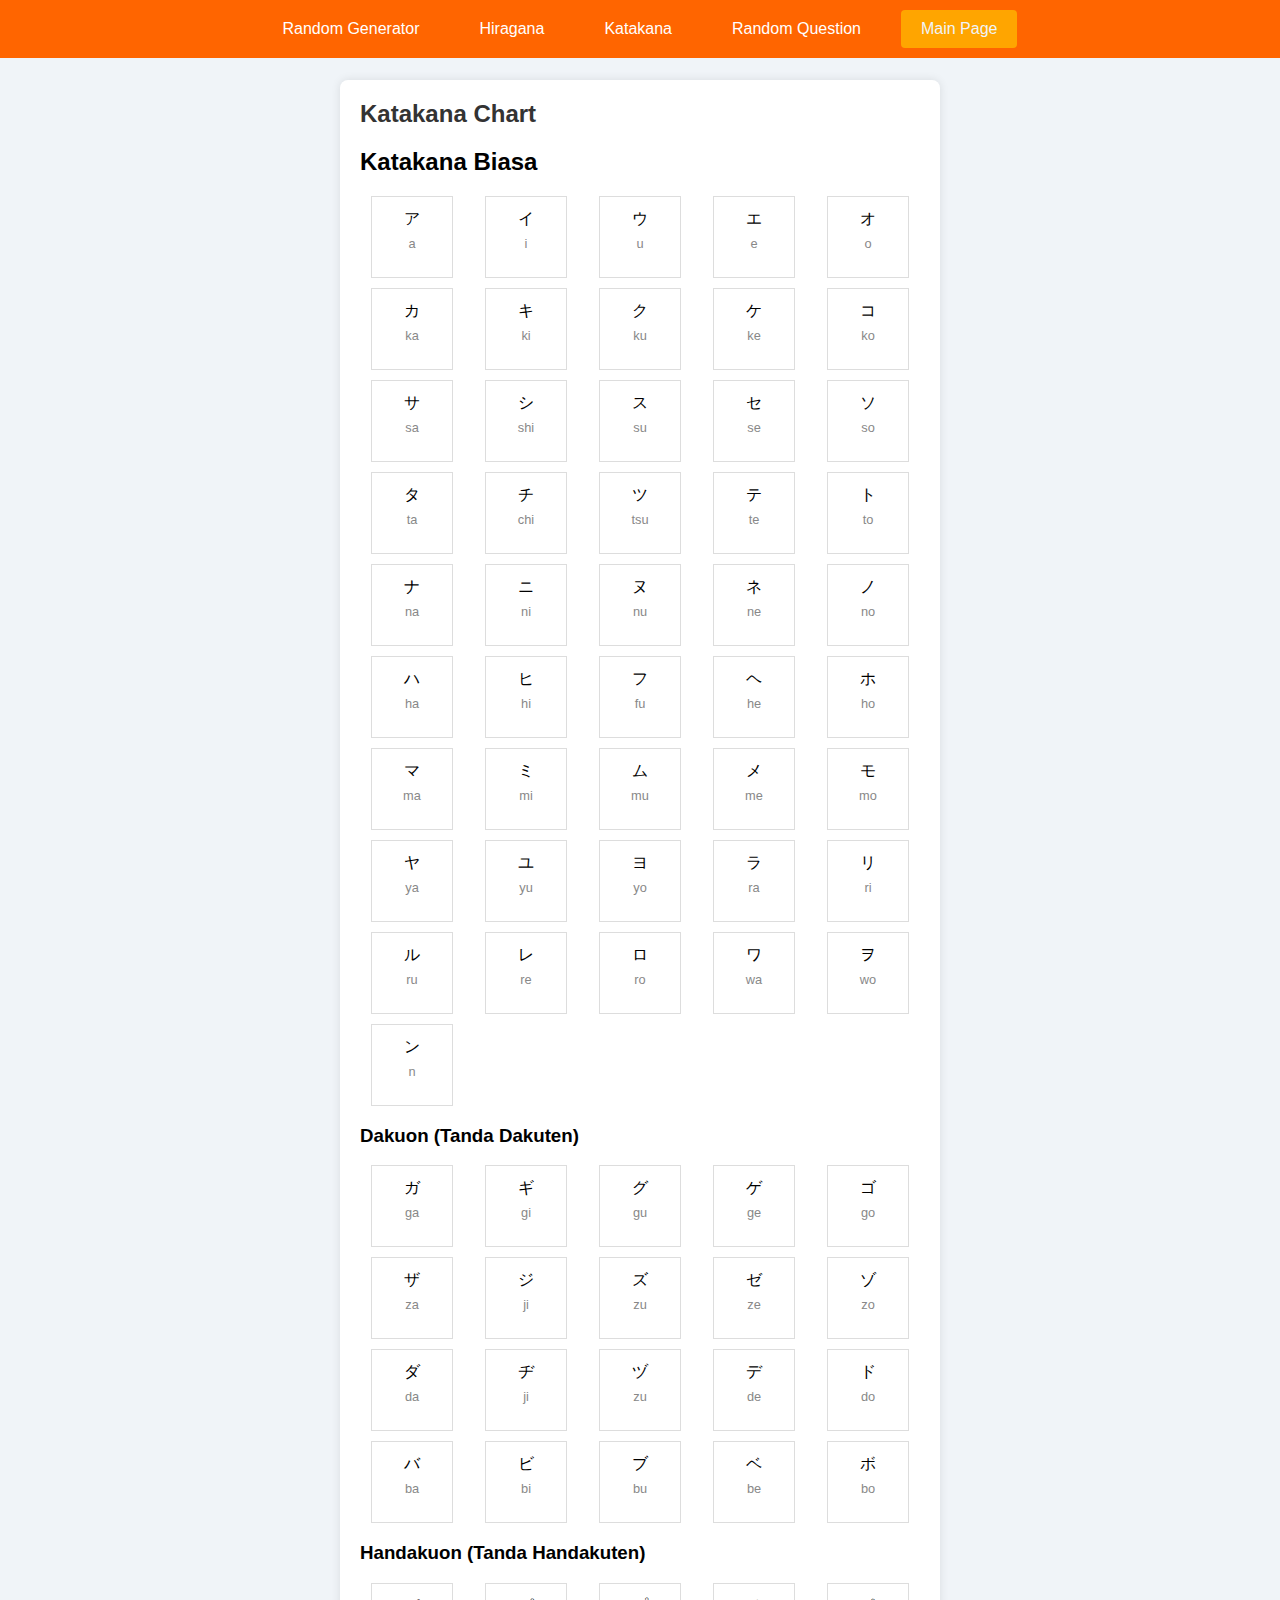
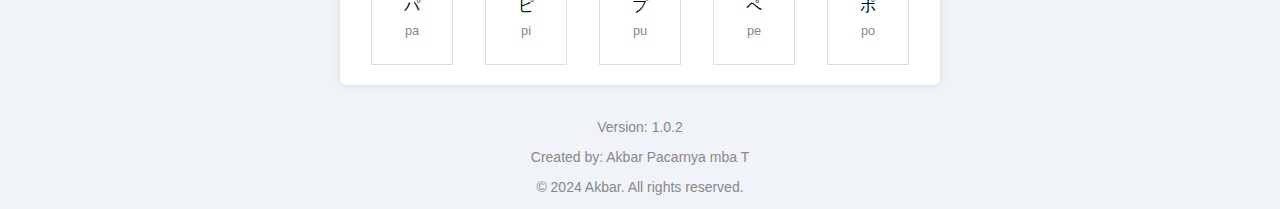
<file: html/Japanese-main/html/katakana.html>
<!DOCTYPE html>
<html lang="en">
<head>
    <meta charset="UTF-8">
    <meta http-equiv="X-UA-Compatible" content="IE=edge">
    <meta name="viewport" content="width=device-width, initial-scale=1.0">
    <title>Hiragana Chart</title>
    <link rel="stylesheet" href="../css/styles.css">
</head>
<body>

    <!-- Navbar -->
    <nav class="navbar">
        <a href="../index.html" class="nav-item" id="nav-random-generator">Random Generator</a>
        <a href="hiragana.html" class="nav-item" id="nav-hiragana">Hiragana</a>
        <a href="katakana.html" class="nav-item" id="nav-katakana">Katakana</a>
        <a href="question.html" class="nav-item" id="nav-random-question">Random Question</a>
        <a href="../../../index.html" class="nav-index" id="nav-balik">Main Page</a>
    </nav>
    <!-- Main Container -->
    <div class="container">
        <h1>Katakana Chart</h1>

        <!-- Katakana Biasa -->
        <section class="Katakan-group">
            <h2>Katakana Biasa</h2>
            <div class="hiragana-set">
                <div class="katakana-item">ア<br><span class="latin">a</span></div>
                <div class="katakana-item">イ<br><span class="latin">i</span></div>
                <div class="katakana-item">ウ<br><span class="latin">u</span></div>
                <div class="katakana-item">エ<br><span class="latin">e</span></div>
                <div class="katakana-item">オ<br><span class="latin">o</span></div>

                <div class="katakana-item">カ<br><span class="latin">ka</span></div>
                <div class="katakana-item">キ<br><span class="latin">ki</span></div>
                <div class="katakana-item">ク<br><span class="latin">ku</span></div>
                <div class="katakana-item">ケ<br><span class="latin">ke</span></div>
                <div class="katakana-item">コ<br><span class="latin">ko</span></div>

                <div class="katakana-item">サ<br><span class="latin">sa</span></div>
                <div class="katakana-item">シ<br><span class="latin">shi</span></div>
                <div class="katakana-item">ス<br><span class="latin">su</span></div>
                <div class="katakana-item">セ<br><span class="latin">se</span></div>
                <div class="katakana-item">ソ<br><span class="latin">so</span></div>

                <div class="katakana-item">タ<br><span class="latin">ta</span></div>
                <div class="katakana-item">チ<br><span class="latin">chi</span></div>
                <div class="katakana-item">ツ<br><span class="latin">tsu</span></div>
                <div class="katakana-item">テ<br><span class="latin">te</span></div>
                <div class="katakana-item">ト<br><span class="latin">to</span></div>

                <div class="katakana-item">ナ<br><span class="latin">na</span></div>
                <div class="katakana-item">ニ<br><span class="latin">ni</span></div>
                <div class="katakana-item">ヌ<br><span class="latin">nu</span></div>
                <div class="katakana-item">ネ<br><span class="latin">ne</span></div>
                <div class="katakana-item">ノ<br><span class="latin">no</span></div>

                <div class="katakana-item">ハ<br><span class="latin">ha</span></div>
                <div class="katakana-item">ヒ<br><span class="latin">hi</span></div>
                <div class="katakana-item">フ<br><span class="latin">fu</span></div>
                <div class="katakana-item">ヘ<br><span class="latin">he</span></div>
                <div class="katakana-item">ホ<br><span class="latin">ho</span></div>

                <div class="katakana-item">マ<br><span class="latin">ma</span></div>
                <div class="katakana-item">ミ<br><span class="latin">mi</span></div>
                <div class="katakana-item">ム<br><span class="latin">mu</span></div>
                <div class="katakana-item">メ<br><span class="latin">me</span></div>
                <div class="katakana-item">モ<br><span class="latin">mo</span></div>

                <div class="katakana-item">ヤ<br><span class="latin">ya</span></div>
                <div class="katakana-item">ユ<br><span class="latin">yu</span></div>
                <div class="katakana-item">ヨ<br><span class="latin">yo</span></div>

                <div class="katakana-item">ラ<br><span class="latin">ra</span></div>
                <div class="katakana-item">リ<br><span class="latin">ri</span></div>
                <div class="katakana-item">ル<br><span class="latin">ru</span></div>
                <div class="katakana-item">レ<br><span class="latin">re</span></div>
                <div class="katakana-item">ロ<br><span class="latin">ro</span></div>

                <div class="katakana-item">ワ<br><span class="latin">wa</span></div>
                <div class="katakana-item">ヲ<br><span class="latin">wo</span></div>

                <div class="katakana-item">ン<br><span class="latin">n</span></div>            </div>
        </section>

        <h3>Dakuon (Tanda Dakuten)</h3>
        <div class="katakana-set">
            <div class="katakana-item">ガ<br><span class="latin">ga</span></div>
            <div class="katakana-item">ギ<br><span class="latin">gi</span></div>
            <div class="katakana-item">グ<br><span class="latin">gu</span></div>
            <div class="katakana-item">ゲ<br><span class="latin">ge</span></div>
            <div class="katakana-item">ゴ<br><span class="latin">go</span></div>
            <div class="katakana-item">ザ<br><span class="latin">za</span></div>
            <div class="katakana-item">ジ<br><span class="latin">ji</span></div>
            <div class="katakana-item">ズ<br><span class="latin">zu</span></div>
            <div class="katakana-item">ゼ<br><span class="latin">ze</span></div>
            <div class="katakana-item">ゾ<br><span class="latin">zo</span></div>
            <div class="katakana-item">ダ<br><span class="latin">da</span></div>
            <div class="katakana-item">ヂ<br><span class="latin">ji</span></div>
            <div class="katakana-item">ヅ<br><span class="latin">zu</span></div>
            <div class="katakana-item">デ<br><span class="latin">de</span></div>
            <div class="katakana-item">ド<br><span class="latin">do</span></div>
            <div class="katakana-item">バ<br><span class="latin">ba</span></div>
            <div class="katakana-item">ビ<br><span class="latin">bi</span></div>
            <div class="katakana-item">ブ<br><span class="latin">bu</span></div>
            <div class="katakana-item">ベ<br><span class="latin">be</span></div>
            <div class="katakana-item">ボ<br><span class="latin">bo</span></div>
        </div>
        
        <h3>Handakuon (Tanda Handakuten)</h3>
        <div class="katakana-set">
            <div class="katakana-item">パ<br><span class="latin">pa</span></div>
            <div class="katakana-item">ピ<br><span class="latin">pi</span></div>
            <div class="katakana-item">プ<br><span class="latin">pu</span></div>
            <div class="katakana-item">ペ<br><span class="latin">pe</span></div>
            <div class="katakana-item">ポ<br><span class="latin">po</span></div>
        </div>
    </div>

</body>
<footer>
    <p>Version: 1.0.2</p>
    <p>Created by: Akbar Pacarnya mba T</p>
    <p>&copy; 2024 Akbar. All rights reserved.</p>
</footer>
</html>
</file>
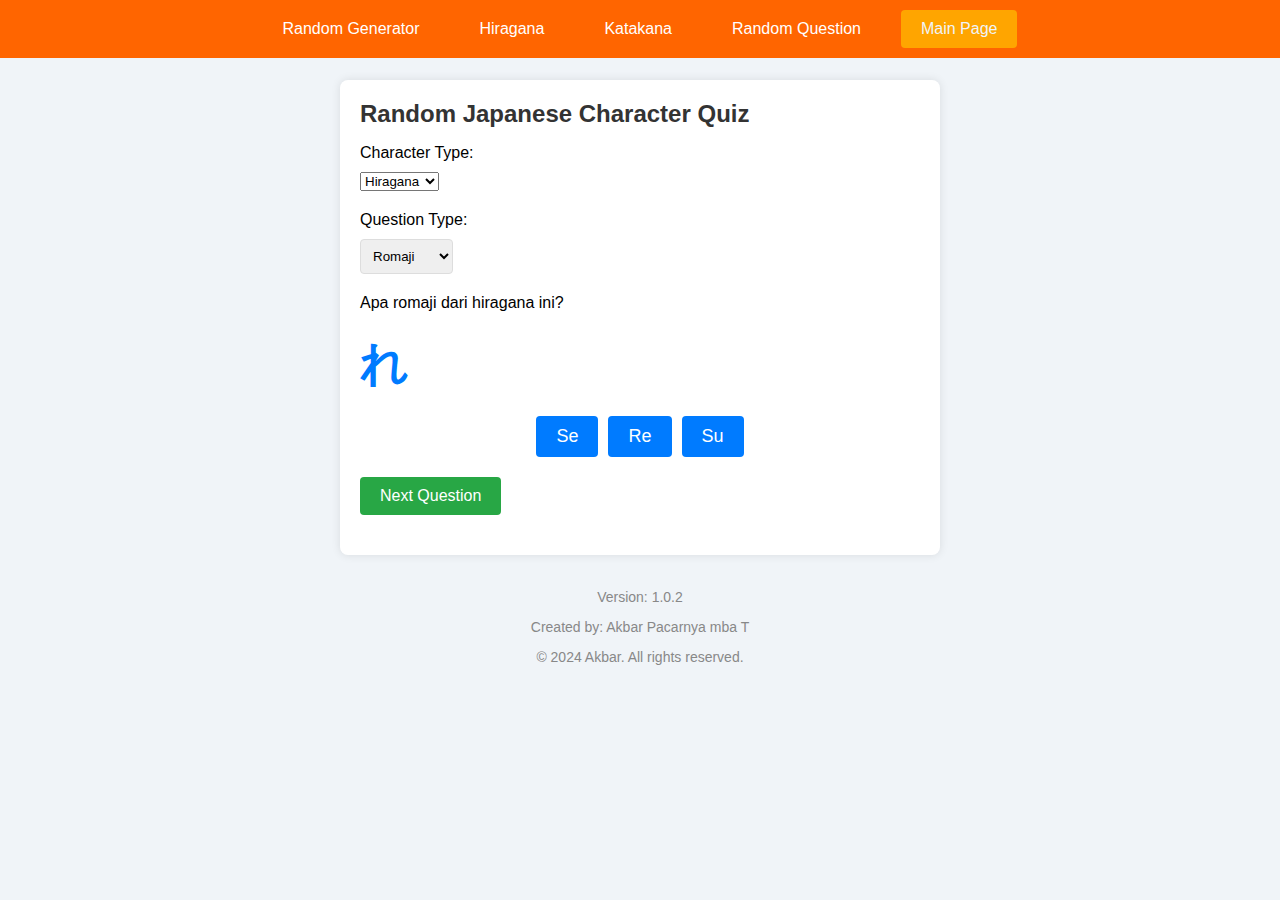
<file: html/Japanese-main/html/question.html>
<!DOCTYPE html>
<html lang="en">
<head>
    <meta charset="UTF-8">
    <meta name="viewport" content="width=device-width, initial-scale=1.0">
    <title>Japanese Character Quiz</title>
    <link rel="stylesheet" href="../css/styles.css">
    <nav class="navbar">
        <a href="../index.html" class="nav-item" id="nav-random-generator">Random Generator</a>
        <a href="hiragana.html" class="nav-item" id="nav-hiragana">Hiragana</a>
        <a href="katakana.html" class="nav-item" id="nav-katakana">Katakana</a>
        <a href="question.html" class="nav-item" id="nav-random-question">Random Question</a>
        <a href="../../../index.html" class="nav-index" id="nav-balik">Main Page</a>
    </nav>
</head>
<body>
    <div class="container">
        <h1>Random Japanese Character Quiz</h1>
        <div class="language-selector">
            <label for="character-type">Character Type:</label>
            <select id="character-type" class="language">
                <option value="hiragana">Hiragana</option>
                <option value="katakana">Katakana</option>
            </select>
        </div>
        <div class="language-selector">
            <label for="question-type">Question Type:</label>
            <select id="question-type" class="language">
                <option value="romaji">Romaji</option>
                <option value="hiragana">Hiragana</option>
            </select>
        </div>
        <div id="question-container">
            <p id="question-text">Apa romaji dari hiragana ini?</p>
            <div id="character-display"></div>
            <div id="options-container">
                <button class="option-btn" id="option1"></button>
                <button class="option-btn" id="option2"></button>
                <button class="option-btn" id="option3"></button>
            </div>
        </div>
        <button id="next-question">Next Question</button>
        <p id="feedback" class="hidden"></p>
        <p id="countdown"></p>
    </div>
    <script src="../js/question.js"></script>
</body>
<footer>
    <p>Version: 1.0.2</p>
    <p>Created by: Akbar Pacarnya mba T</p>
    <p>&copy; 2024 Akbar. All rights reserved.</p>
</footer>
</html>
</file>
<file: css/main.css>
/* Fonts */
:root {
    --default-font: "Roboto",  system-ui, -apple-system, "Segoe UI", Roboto, "Helvetica Neue", Arial, "Noto Sans", "Liberation Sans", sans-serif, "Apple Color Emoji", "Segoe UI Emoji", "Segoe UI Symbol", "Noto Color Emoji";
    --heading-font: "Nunito",  sans-serif;
    --nav-font: "Inter",  sans-serif;
  }
  
  /* Global Colors - The following color variables are used throughout the website. Updating them here will change the color scheme of the entire website */
  :root { 
    --background-color: #ffffff; /* Background color for the entire website, including individual sections */
    --default-color: #212529; /* Default color used for the majority of the text content across the entire website */
    --heading-color: #2d465e; /* Color for headings, subheadings and title throughout the website */
    --accent-color: #EC8305; /* Accent color that represents your brand on the website. It's used for buttons, links, and other elements that need to stand out */
    --surface-color: #ffffff; /* The surface color is used as a background of boxed elements within sections, such as cards, icon boxes, or other elements that require a visual separation from the global background. */
    --contrast-color: #ffffff; /* Contrast color for text, ensuring readability against backgrounds of accent, heading, or default colors. */
  }
  
  /* Nav Menu Colors - The following color variables are used specifically for the navigation menu. They are separate from the global colors to allow for more customization options */
  :root {
    --nav-color: #212529;  /* The default color of the main navmenu links */
    --nav-hover-color: #FF6500; /* Applied to main navmenu links when they are hovered over or active */
    --nav-mobile-background-color: #ffffff; /* Used as the background color for mobile navigation menu */
    --nav-dropdown-background-color: #ffffff; /* Used as the background color for dropdown items that appear when hovering over primary navigation items */
    --nav-dropdown-color: #212529; /* Used for navigation links of the dropdown items in the navigation menu. */
    --nav-dropdown-hover-color: #FF6500; /* Similar to --nav-hover-color, this color is applied to dropdown navigation links when they are hovered over. */
  }
  
  /* Color Presets - These classes override global colors when applied to any section or element, providing reuse of the sam color scheme. */
  
  .light-background {
    --background-color: #f3f9ff;
    --surface-color: #ffffff;
  }
  
  .dark-background {
    --background-color: #FF6500;
    --default-color: #ffffff;
    --heading-color: #ffffff;
    --surface-color: #FF6500;
    --contrast-color: #ffffff;
  }
  
  /* Smooth scroll */
  :root {
    scroll-behavior: smooth;
  }
  


  /*--------------------------------------------------------------
  # General Styling & Shared Classes
  --------------------------------------------------------------*/
  body {
    color: var(--default-color);
    font-family: var(--default-font);
  }
  
  a {
    color: var(--accent-color);
    text-decoration: none;
    transition: 0.3s;
  }
  
  a:hover {
    color: color-mix(in srgb, var(--accent-color), transparent 25%);
    text-decoration: none;
  }
  
  h1,
  h2,
  h3,
  h4,
  h5,
  h6 {
    color: var(--heading-color);
    font-family: var(--heading-font);
  }
  
  /*--------------------------------------------------------------
  # Global Header
  --------------------------------------------------------------*/
  .header {
    --background-color: rgba(255, 255, 255, 0);
    color: var(--default-color);
    background-color: var(--background-color);
    padding: 10px 0;
    transition: all 0.5s;
    z-index: 997;
  }
  
  /*.header .header-container {
    background: var(--surface-color);
    border-radius: 50px;
    padding: 5px 25px;
    box-shadow: 0px 2px 15px rgba(0, 0, 0, 0.1);
  }*/
  

  
  .header .logo {
    line-height: 1;
    padding-left: 5px;
  }
  
  .header .logo img {
    max-height: 36px;
    margin-right: 8px;
  }
  
  .header .logo h1 {
    font-size: 24px;
    margin: 0;
    font-weight: 500;
    color: var(--heading-color);
  }
  
  .header .btn-getstarted,
  .header .btn-getstarted:focus {
    color: var(--contrast-color);
    background: var(--accent-color);
    font-size: 14px;
    padding: 8px 20px;
    margin: 0 0 0 30px;
    border-radius: 50px;
    transition: 0.3s;
  }
  
  .header .btn-getstarted:hover,
  .header .btn-getstarted:focus:hover {
    color: var(--contrast-color);
    background: color-mix(in srgb, var(--accent-color), transparent 15%);
  }
  
  @media (max-width: 1200px) {
    .header {
      padding-top: 10px;
    }
    
    .header .logo {
      order: 1;
    }
  
    .header .btn-getstarted {
      order: 2;
      margin: 0 10px 0 0;
      padding: 6px 15px;
    }
  
    .header .navmenu {
      order: 3;
    }
  }
  /* Index Page Header
 ------------------------------*/
  .index-page .header {
    --background-color: rgba(255, 255, 255, 0);
    --color: var(--default-color);
    box-shadow: 0px 2px 15px rgba(0, 0, 0, 0.1)
  }
  
  /* Index Page Header on Scroll
  ------------------------------*/
  .index-page.scrolled .header {
    --background-color: #ffffff;
    --heading-color: #32353a;
    --nav-color: #3a3939;
    box-shadow: 0px 2px 15px rgba(0, 0, 0, 0.1);
  }
  /*--------------------------------------------------------------
  # Navigation Menu
  --------------------------------------------------------------*/
  /* Navmenu - Desktop */
  @media (min-width: 1200px) {
    .navmenu {
      padding: 0;
    }
  
    .navmenu ul {
      margin: 0;
      padding: 0;
      display: flex;
      list-style: none;
      align-items: center;
    }
  
    .navmenu li {
      position: relative;
    }
  
    .navmenu a,
    .navmenu a:focus {
      color: var(--nav-color);
      padding: 18px 15px;
      font-size: 16px;
      font-family: var(--nav-font);
      font-weight: 400;
      display: flex;
      align-items: center;
      justify-content: space-between;
      white-space: nowrap;
      transition: 0.3s;
    }
  
    .navmenu a i,
    .navmenu a:focus i {
      font-size: 12px;
      line-height: 0;
      margin-left: 5px;
      transition: 0.3s;
    }
  
    .navmenu li:last-child a {
      padding-right: 0;
    }
  
    .navmenu li:hover>a,
    .navmenu .active,
    .navmenu .active:focus {
      color: var(--nav-hover-color);
    }
  
    .navmenu .dropdown ul {
      margin: 0;
      padding: 10px 0;
      background: var(--nav-dropdown-background-color);
      display: block;
      position: absolute;
      visibility: hidden;
      left: 14px;
      top: 130%;
      opacity: 0;
      transition: 0.3s;
      border-radius: 4px;
      z-index: 99;
      box-shadow: 0px 0px 30px rgba(0, 0, 0, 0.1);
    }
  
    .navmenu .dropdown ul li {
      min-width: 200px;
    }
  
    .navmenu .dropdown ul a {
      padding: 10px 20px;
      font-size: 15px;
      text-transform: none;
      color: var(--nav-dropdown-color);
    }
  
    .navmenu .dropdown ul a i {
      font-size: 12px;
    }
  
    .navmenu .dropdown ul a:hover,
    .navmenu .dropdown ul .active:hover,
    .navmenu .dropdown ul li:hover>a {
      color: var(--nav-dropdown-hover-color);
    }
  
    .navmenu .dropdown:hover>ul {
      opacity: 1;
      top: 100%;
      visibility: visible;
    }
  
    .navmenu .dropdown .dropdown ul {
      top: 0;
      left: -90%;
      visibility: hidden;
    }
  
    .navmenu .dropdown .dropdown:hover>ul {
      opacity: 1;
      top: 0;
      left: -100%;
      visibility: visible;
    }
  }
  
  /* Navmenu - Mobile */
  @media (max-width: 1199px) {
    .mobile-nav-toggle {
      color: var(--nav-color);
      font-size: 28px;
      line-height: 0;
      margin-right: 10px;
      cursor: pointer;
      transition: color 0.3s;
    }
  
    .navmenu {
      padding: 0;
      z-index: 9997;
    }
  
    .navmenu ul {
      display: none;
      list-style: none;
      position: absolute;
      inset: 60px 20px 20px 20px;
      padding: 10px 0;
      margin: 0;
      border-radius: 6px;
      background-color: var(--nav-mobile-background-color);
      overflow-y: auto;
      transition: 0.3s;
      z-index: 9998;
      box-shadow: 0px 0px 30px rgba(0, 0, 0, 0.1);
    }
  
    .navmenu a,
    .navmenu a:focus {
      color: var(--nav-dropdown-color);
      padding: 10px 20px;
      font-family: var(--nav-font);
      font-size: 17px;
      font-weight: 500;
      display: flex;
      align-items: center;
      justify-content: space-between;
      white-space: nowrap;
      transition: 0.3s;
    }
  
    .navmenu a i,
    .navmenu a:focus i {
      font-size: 12px;
      line-height: 0;
      margin-left: 5px;
      width: 30px;
      height: 30px;
      display: flex;
      align-items: center;
      justify-content: center;
      border-radius: 50%;
      transition: 0.3s;
      background-color: color-mix(in srgb, var(--accent-color), transparent 90%);
    }
  
    .navmenu a i:hover,
    .navmenu a:focus i:hover {
      background-color: var(--accent-color);
      color: var(--contrast-color);
    }
  
    .navmenu a:hover,
    .navmenu .active,
    .navmenu .active:focus {
      color: var(--nav-dropdown-hover-color);
    }
  
    .navmenu .active i,
    .navmenu .active:focus i {
      background-color: var(--accent-color);
      color: var(--contrast-color);
      transform: rotate(180deg);
    }
  
    .navmenu .dropdown ul {
      position: static;
      display: none;
      z-index: 99;
      padding: 10px 0;
      margin: 10px 20px;
      background-color: var(--nav-dropdown-background-color);
      border: 1px solid color-mix(in srgb, var(--default-color), transparent 90%);
      box-shadow: none;
      transition: all 0.5s ease-in-out;
    }
  
    .navmenu .dropdown ul ul {
      background-color: rgba(33, 37, 41, 0.1);
    }
  
    .navmenu .dropdown>.dropdown-active {
      display: block;
      background-color: rgba(33, 37, 41, 0.03);
    }
  
    .mobile-nav-active {
      overflow: hidden;
    }
  
    .mobile-nav-active .mobile-nav-toggle {
      color: #fff;
      position: absolute;
      font-size: 32px;
      top: 15px;
      right: 15px;
      margin-right: 0;
      z-index: 9999;
    }
  
    .mobile-nav-active .navmenu {
      position: fixed;
      overflow: hidden;
      inset: 0;
      background: rgba(33, 37, 41, 0.8);
      transition: 0.3s;
    }
  
    .mobile-nav-active .navmenu>ul {
      display: block;
    }
  }
  
  /*--------------------------------------------------------------
  # Global Footer
  --------------------------------------------------------------*/
  .footer {
    color: var(--default-color);
    background-color: var(--background-color);
    font-size: 14px;
    position: relative;
  }
  
  .footer .footer-top {
    padding-top: 50px;
  }
  
  .footer .footer-about .logo {
    line-height: 1;
    margin-bottom: 25px;
  }
  
  .footer .footer-about .logo img {
    max-height: 40px;
    margin-right: 6px;
  }
  
  .footer .footer-about .logo span {
    color: var(--heading-color);
    font-family: var(--heading-font);
    font-size: 26px;
    font-weight: 700;
    letter-spacing: 1px;
  }
  
  .footer .footer-about p {
    font-size: 14px;
    font-family: var(--heading-font);
  }
  
  .footer .social-links a {
    display: flex;
    align-items: center;
    justify-content: center;
    width: 40px;
    height: 40px;
    border-radius: 50%;
    border: 1px solid color-mix(in srgb, var(--default-color), transparent 50%);
    font-size: 16px;
    color: color-mix(in srgb, var(--default-color), transparent 20%);
    margin-right: 10px;
    transition: 0.3s;
  }
  
  .footer .social-links a:hover {
    color: var(--accent-color);
    border-color: var(--accent-color);
  }
  
  .footer h4 {
    font-size: 16px;
    font-weight: bold;
    position: relative;
    padding-bottom: 12px;
  }
  
  .footer .footer-links {
    margin-bottom: 30px;
  }
  
  .footer .footer-links ul {
    list-style: none;
    padding: 0;
    margin: 0;
  }
  
  .footer .footer-links ul i {
    padding-right: 2px;
    font-size: 12px;
    line-height: 0;
  }
  
  .footer .footer-links ul li {
    padding: 10px 0;
    display: flex;
    align-items: center;
  }
  
  .footer .footer-links ul li:first-child {
    padding-top: 0;
  }
  
  .footer .footer-links ul a {
    color: color-mix(in srgb, var(--default-color), transparent 30%);
    display: inline-block;
    line-height: 1;
  }
  
  .footer .footer-links ul a:hover {
    color: var(--accent-color);
  }
  
  .footer .footer-contact p {
    margin-bottom: 5px;
  }
  
  .footer .copyright {
    padding: 25px 0;
    border-top: 1px solid color-mix(in srgb, var(--default-color), transparent 90%);
  }
  
  .footer .copyright p {
    margin-bottom: 0;
  }
  
  .footer .credits {
    margin-top: 8px;
    font-size: 13px;
  }
  /*--------------------------------------------------------------
# Preloader
--------------------------------------------------------------*/
#preloader {
    position: fixed;
    inset: 0;
    z-index: 999999;
    overflow: hidden;
    background: var(--background-color);
    transition: all 0.6s ease-out;
  }
  
  #preloader:before {
    content: "";
    position: fixed;
    top: calc(50% - 30px);
    left: calc(50% - 30px);
    border: 6px solid #ffffff;
    border-color: var(--accent-color) transparent var(--accent-color) transparent;
    border-radius: 50%;
    width: 60px;
    height: 60px;
    animation: animate-preloader 1.5s linear infinite;
  }
  
  @keyframes animate-preloader {
    0% {
      transform: rotate(0deg);
    }
  
    100% {
      transform: rotate(360deg);
    }
  }
  
  /*--------------------------------------------------------------
  # Scroll Top Button
  --------------------------------------------------------------*/
  .scroll-top {
    position: fixed;
    visibility: hidden;
    opacity: 0;
    right: 15px;
    bottom: -15px;
    z-index: 99999;
    background-color: var(--accent-color);
    width: 44px;
    height: 44px;
    border-radius: 50px;
    transition: all 0.4s;
  }
  
  .scroll-top i {
    font-size: 24px;
    color: var(--contrast-color);
    line-height: 0;
  }
  
  .scroll-top:hover {
    background-color: color-mix(in srgb, var(--accent-color), transparent 20%);
    color: var(--contrast-color);
  }
  
  .scroll-top.active {
    visibility: visible;
    opacity: 1;
    bottom: 15px;
  }
  
  /*--------------------------------------------------------------
  # Disable aos animation delay on mobile devices
  --------------------------------------------------------------*/
  @media screen and (max-width: 768px) {
    [data-aos-delay] {
      transition-delay: 0 !important;
    }
  }
  
  /*--------------------------------------------------------------
  # Global Page Titles & Breadcrumbs
  --------------------------------------------------------------*/
  .page-title {
    color: var(--default-color);
    background-color: var(--background-color);
    padding: 170px 0 80px 0;
    text-align: center;
    position: relative;
  }
  
  .page-title h1 {
    font-size: 42px;
    font-weight: 700;
    margin-bottom: 10px;
  }
  
  .page-title .breadcrumbs ol {
    display: flex;
    flex-wrap: wrap;
    list-style: none;
    justify-content: center;
    padding: 0;
    margin: 0;
    font-size: 16px;
    font-weight: 400;
  }
  
  .page-title .breadcrumbs ol li+li {
    padding-left: 10px;
  }
  
  .page-title .breadcrumbs ol li+li::before {
    content: "/";
    display: inline-block;
    padding-right: 10px;
    color: color-mix(in srgb, var(--default-color), transparent 70%);
  }
  
  /*--------------------------------------------------------------
  # Global Sections
  --------------------------------------------------------------*/
  section,
  .section {
    color: var(--default-color);
    background-color: var(--background-color);
    padding: 60px 0;
    scroll-margin-top: 90px;
    overflow: clip;
  }
  
  @media (max-width: 1199px) {
  
    section,
    .section {
      scroll-margin-top: 66px;
    }
  }
  
  /*--------------------------------------------------------------
  # Global Section Titles
  --------------------------------------------------------------*/
  .section-title {
    text-align: center;
    padding-bottom: 60px;
    position: relative;
  }
  
  .section-title h2 {
    font-size: 32px;
    font-weight: 700;
    margin-bottom: 20px;
    padding-bottom: 20px;
    position: relative;
  }
  
  .section-title h2:after {
    content: "";
    position: absolute;
    display: block;
    width: 50px;
    height: 3px;
    background: var(--accent-color);
    left: 0;
    right: 0;
    bottom: 0;
    margin: auto;
  }
  
  .section-title p {
    margin-bottom: 0;
  }
  
  /*--------------------------------------------------------------
  # home Section
  --------------------------------------------------------------*/
  .home {
    position: relative;
    padding-top: 160px;
    background: linear-gradient(135deg, color-mix(in srgb, var(--accent-color), transparent 95%) 50%, color-mix(in srgb, var(--accent-color), transparent 98%) 25%, transparent 50%);
  }
  
  .home::before {
    content: "";
    position: absolute;
    top: 0;
    left: 0;
    width: 100%;
    height: 100%;
    background: radial-gradient(circle at 90% 10%, color-mix(in srgb, var(--accent-color), transparent 92%), transparent 40%);
    pointer-events: none;
  }
  
  .home .home-content {
    position: relative;
    z-index: 1;
  }
  
  .home .home-content h1 {
    font-size: 3.5rem;
    font-weight: 700;
    line-height: 1.2;
    margin-bottom: 1.5rem;
  }
  
  .home .home-content h1 .accent-text {
    color: var(--accent-color);
  }
  
  @media (max-width: 992px) {
    .home .home-content {
      text-align: center;
      margin-bottom: 3rem;
    }
  
    .home .home-content h1 {
      font-size: 2.5rem;
    }
  
    .home .home-content .home-buttons {
      justify-content: center;
    }
  }
  
  @media (max-width: 575px) {
    .home .home-content h1 {
      font-size: 2rem;
    }
  }
  
  .home .company-badge {
    display: inline-flex;
    align-items: center;
    padding: 0.5rem 1rem;
    background-color: color-mix(in srgb, var(--accent-color), transparent 92%);
    border-radius: 50px;
    color: var(--accent-color);
    font-weight: 500;
  }
  
  .home .company-badge i {
    font-size: 1.25rem;
  }
  
  .home .btn-primary {
    background-color: var(--accent-color);
    border-color: var(--accent-color);
    color: var(--contrast-color);
    padding: 0.75rem 2.5rem;
    border-radius: 50px;
    font-weight: 500;
    transition: all 0.3s ease;
  }
  
  .home .btn-primary:hover {
    background-color: color-mix(in srgb, var(--accent-color), black 20%);
    border-color: color-mix(in srgb, var(--accent-color), black 20%);
  }
  
  .home .btn-link {
    color: var(--heading-color);
    text-decoration: none;
    font-weight: 500;
    transition: all 0.3s ease;
  }
  
  .home .btn-link:hover {
    color: var(--accent-color);
  }
  
  .home .btn-link i {
    font-size: 1.5rem;
    vertical-align: middle;
  }
  
  .home .home-image {
    position: relative;
    text-align: center;
    z-index: 1;
  }
  
  .home .home-image img {
    max-width: 100%;
    height: auto;
  }
  
  .home .customers-badge {
    position: absolute;
    bottom: 10px;
    right: 30px;
    background-color: var(--surface-color);
    padding: 1rem;
    border-radius: 10px;
    box-shadow: 0 5px 20px rgba(0, 0, 0, 0.1);
    max-width: 300px;
    animation: float-badge 3s ease-in-out infinite;
    will-change: transform;
  }
  
  .home .customers-badge .customer-avatars {
    display: flex;
    align-items: center;
    margin-bottom: 0.5rem;
  }
  
  .home .customers-badge .avatar {
    width: 35px;
    height: 35px;
    border-radius: 50%;
    border: 2px solid var(--surface-color);
    margin-left: -8px;
  }
  
  .home .customers-badge .avatar:first-child {
    margin-left: 0;
  }
  
  .home .customers-badge .avatar.more {
    background-color: var(--accent-color);
    color: var(--contrast-color);
    display: flex;
    align-items: center;
    justify-content: center;
    font-size: 0.75rem;
    font-weight: 600;
  }
  
  .home .customers-badge p {
    font-size: 0.875rem;
    color: color-mix(in srgb, var(--default-color), transparent 40%);
  }
  
  @media (max-width: 992px) {
    .home .customers-badge {
      position: static;
      margin: 1rem auto;
      max-width: 250px;
    }
  }
  
  .home .stats-row {
    position: relative;
    z-index: 1;
    margin-top: 5rem;
    background-color: var(--surface-color);
    border-radius: 20px;
    box-shadow: 0 5px 15px rgba(0, 0, 0, 0.05);
    padding-bottom: 2rem;
  }
  
  .home .stat-item {
    display: flex;
    align-items: center;
    gap: 1rem;
    padding: 2rem;
  }
  
  .home .stat-item .stat-icon {
    flex-shrink: 0;
    width: 64px;
    height: 64px;
    display: flex;
    align-items: center;
    justify-content: center;
    background-color: color-mix(in srgb, var(--accent-color), transparent 92%);
    border-radius: 50px;
    transition: 0.3s;
  }
  
  .home .stat-item .stat-icon i {
    font-size: 1.5rem;
    color: var(--accent-color);
  }
  
  .home .stat-item:hover .stat-icon {
    background-color: var(--accent-color);
  }
  
  .home .stat-item:hover .stat-icon i {
    color: var(--contrast-color);
  }
  
  .home .stat-item .stat-content {
    flex-grow: 1;
  }
  
  .home .stat-item .stat-content h4 {
    font-size: 1.25rem;
    margin-bottom: 0.25rem;
    font-weight: 600;
  }
  
  .home .stat-item .stat-content p {
    font-size: 0.875rem;
    color: color-mix(in srgb, var(--default-color), transparent 40%);
    margin: 0;
  }
  
  @media (max-width: 575px) {
    .home .stat-item {
      padding: 1.5rem;
    }
  }
  
  @keyframes float-badge {
    0% {
      transform: translateY(0);
    }
  
    50% {
      transform: translateY(-10px);
    }
  
    100% {
      transform: translateY(0);
    }
  }
  
  /*--------------------------------------------------------------
  # About Section
  --------------------------------------------------------------*/
  .about .about-meta {
    color: var(--accent-color);
    font-weight: 600;
    margin-bottom: 1rem;
    display: inline-block;
  }
  
  .about .about-title {
    font-size: 1.75rem;
    margin-bottom: 1rem;
    line-height: 1.2;
    font-weight: 700;
  }
  
  @media (max-width: 992px) {
    .about .about-title {
      font-size: 2rem;
    }
  }
  
  .about .about-description {
    margin-bottom: 2rem;
    color: color-mix(in srgb, var(--default-color), transparent 20%);
  }
  
  .about .feature-list-wrapper {
    margin-bottom: 2rem;
  }
  
  .about .feature-list {
    list-style: none;
    padding: 0;
    margin: 0;
  }
  
  .about .feature-list li {
    display: flex;
    align-items: center;
    gap: 0.75rem;
    margin-bottom: 1rem;
    font-size: 1rem;
  }
  
  .about .feature-list li i {
    color: var(--accent-color);
    font-size: 1.25rem;
  }
  
  .about .profile .profile-image {
    width: 60px;
    height: 60px;
    border-radius: 50%;
    object-fit: cover;
  }
  
  .about .profile .profile-name {
    font-size: 1.125rem;
    margin: 0;
  }
  
  .about .profile .profile-position {
    color: var(--accent-color);
    margin: 0;
    font-size: 0.875rem;
  }
  
  .about .contact-info {
    padding: 1rem 1.5rem;
    background-color: var(--surface-color);
    border-radius: 0.5rem;
    box-shadow: 0 0 15px rgba(0, 0, 0, 0.06);
  }
  
  .about .contact-info i {
    color: var(--accent-color);
    font-size: 1.5rem;
  }
  
  .about .contact-info .contact-label {
    color: color-mix(in srgb, var(--default-color), transparent 30%);
    font-size: 0.875rem;
    margin: 0;
  }
  
  .about .contact-info .contact-number {
    font-weight: 600;
    margin: 0;
  }
  
  .about .image-wrapper {
    position: relative;
  }
  
  @media (max-width: 992px) {
    .about .image-wrapper {
      padding-left: 0;
      margin-top: 3rem;
      display: flex;
      flex-direction: column;
      gap: 2rem;
    }
  }
  
  @media (max-width: 992px) {
    .about .image-wrapper .images {
      display: flex;
      flex-direction: column;
      gap: 1.5rem;
    }
  }
  
  @media (max-width: 992px) {
    .about .image-wrapper .main-image {
      margin-left: 0;
    }
  }
  
  .about .image-wrapper .small-image {
    position: absolute;
    top: 20%;
    left: -10%;
    width: 45%;
    border: 8px solid var(--surface-color);
  }
  
  @media (max-width: 992px) {
    .about .image-wrapper .small-image {
      position: static;
      width: 100%;
      margin: 0 auto;
      border: 0;
    }
  }
  
  .about .image-wrapper .experience-badge {
    position: absolute;
    bottom: 5%;
    right: 5%;
    background-color: var(--accent-color);
    color: var(--contrast-color);
    padding: 1.5rem;
    border-radius: 0.5rem;
    text-align: center;
    min-width: 200px;
    animation: experience-float 3s ease-in-out infinite;
  }
  
  @media (max-width: 992px) {
    .about .image-wrapper .experience-badge {
      position: static;
      width: fit-content;
      margin: 0 auto;
    }
  }
  
  .about .image-wrapper .experience-badge h3 {
    color: var(--contrast-color);
    font-size: 2.5rem;
    margin: 0;
    line-height: 0.5;
  }
  
  .about .image-wrapper .experience-badge h3 span {
    font-size: 1rem;
    display: inline-block;
    margin-left: 0.25rem;
  }
  
  .about .image-wrapper .experience-badge p {
    margin: 0.5rem 0 0;
    font-size: 0.875rem;
  }
  
  @keyframes experience-float {
    0% {
      transform: translateY(0);
    }
  
    50% {
      transform: translateY(-10px);
    }
  
    100% {
      transform: translateY(0);
    }
  }
  
  /*--------------------------------------------------------------
  # future Section
  --------------------------------------------------------------*/
  .future .nav-tabs {
    border: 0;
    background-color: color-mix(in srgb, var(--default-color), transparent 96%);
    display: inline-flex;
    align-items: center;
    justify-content: center;
    border-radius: 50px;
    padding: 6px;
    width: auto;
  }
  
  .future .nav-item {
    margin: 0;
    padding: 0 5px 0 0;
  }
  
  .future .nav-item:last-child {
    padding-right: 0;
  }
  
  .future .nav-link {
    background-color: none;
    color: var(--heading-color);
    padding: 10px 30px;
    transition: 0.3s;
    border-radius: 50px;
    display: flex;
    align-items: center;
    justify-content: center;
    cursor: pointer;
    height: 100%;
    border: 0;
    margin: 0;
  }
  
  @media (max-width: 468px) {
    .future .nav-link {
      padding: 8px 20px;
    }
  }
  
  .future .nav-link i {
    padding-right: 15px;
    font-size: 48px;
  }
  
  .future .nav-link h4 {
    font-size: 14px;
    font-weight: 500;
    margin: 0;
  }
  
  .future .nav-link:hover {
    border-color: color-mix(in srgb, var(--default-color), transparent 80%);
  }
  
  .future .nav-link:hover h4 {
    color: var(--accent-color);
  }
  
  .future .nav-link.active {
    background-color: var(--accent-color);
    border-color: var(--accent-color);
  }
  
  .future .nav-link.active h4 {
    color: var(--contrast-color);
  }
  
  .future .tab-content {
    margin-top: 30px;
  }
  
  .future .tab-pane h3 {
    color: var(--heading-color);
    font-weight: 700;
    font-size: 32px;
    position: relative;
    margin-bottom: 20px;
    padding-bottom: 20px;
  }
  
  .future .tab-pane h3:after {
    content: "";
    position: absolute;
    display: block;
    width: 60px;
    height: 3px;
    background: var(--accent-color);
    left: 0;
    bottom: 0;
  }
  
  .future .tab-pane ul {
    list-style: none;
    padding: 0;
  }
  
  .future .tab-pane ul li {
    padding-top: 10px;
  }
  
  .future .tab-pane ul i {
    font-size: 20px;
    padding-right: 4px;
    color: var(--accent-color);
  }
  
  .future .tab-pane p:last-child {
    margin-bottom: 0;
  }
  
  /*--------------------------------------------------------------
  # future Cards Section
  --------------------------------------------------------------*/
  .future-cards {
    --default-color: #555;
    --heading-color: #333;
  }
  
  .future-cards .feature-box {
    height: 100%;
    padding: 40px 30px;
    border-radius: 10px;
  }
  
  .future-cards .feature-box i {
    font-size: 44px;
    display: inline-block;
    line-height: 0;
    color: var(--accent-color);
    margin-bottom: 20px;
  }
  
  .future-cards .feature-box h4 {
    font-size: 20px;
    font-weight: 700;
    margin: 0 0 10px 0;
  }
  
  .future-cards .feature-box p {
    font-size: 15px;
    margin-bottom: 0;
  }
  
  .future-cards .feature-box.orange {
    background-color: #fff3e2;
  }
  
  .future-cards .feature-box.orange i {
    color: #edb86e;
  }
  
  .future-cards .feature-box.blue {
    background-color: #deedfd;
  }
  
  .future-cards .feature-box.blue i {
    color: #20a5f8;
  }
  
  .future-cards .feature-box.green {
    background-color: #d5f1e4;
  }
  
  .future-cards .feature-box.green i {
    color: #48c88a;
  }
  
  .future-cards .feature-box.red {
    background-color: #fdeded;
  }
  
  .future-cards .feature-box.red i {
    color: #f28484;
  }
  
  /*--------------------------------------------------------------
  # future 2 Section
  --------------------------------------------------------------*/
  .future-2 .feature-item .feature-icon {
    width: 60px;
    height: 60px;
    display: flex;
    align-items: center;
    justify-content: center;
    border-radius: 50%;
    background-color: color-mix(in srgb, var(--accent-color), transparent 92%);
  }
  
  .future-2 .feature-item .feature-icon i {
    font-size: 24px;
    color: var(--accent-color);
  }
  
  .future-2 .feature-item .feature-content h3 {
    font-size: 20px;
    font-weight: 600;
    margin-bottom: 10px;
  }
  
  .future-2 .feature-item .feature-content p {
    color: color-mix(in srgb, var(--default-color), transparent 25%);
    font-size: 15px;
    margin-bottom: 0;
  }
  
  .future-2 .phone-mockup {
    position: relative;
    padding: 30px 0;
  }
  
  .future-2 .phone-mockup img {
    max-width: 300px;
    height: auto;
    filter: drop-shadow(0 5px 15px rgba(0, 0, 0, 0.1));
  }
  
  @media (max-width: 991.98px) {
    .future-2 .feature-item {
      text-align: center !important;
      margin-bottom: 2rem;
    }
  
    .future-2 .feature-item .d-flex {
      flex-direction: column;
      text-align: center;
      justify-content: center !important;
    }
  
    .future-2 .phone-mockup {
      margin: 3rem 0;
    }
  }
  
  /*--------------------------------------------------------------
  # Call To Action Section
  --------------------------------------------------------------*/
  .call-to-action .container {
    background: var(--accent-color);
    color: var(--contrast-color);
    position: relative;
    overflow: hidden;
    border-radius: 1rem;
    padding: 4rem 2rem;
  }
  
  .call-to-action h2,
  .call-to-action p {
    color: var(--contrast-color);
    position: relative;
    z-index: 2;
  }
  
  .call-to-action .btn-cta {
    background-color: color-mix(in srgb, var(--contrast-color) 15%, transparent);
    color: var(--contrast-color);
    padding: 12px 40px;
    border-radius: 50px;
    transition: all 0.3s ease;
    border: 2px solid var(--contrast-color);
    position: relative;
    z-index: 2;
  }
  
  .call-to-action .btn-cta:hover {
    background-color: var(--contrast-color);
    color: var(--accent-color);
  }
  
  .call-to-action .shape {
    position: absolute;
    pointer-events: none;
    z-index: 1;
  }
  
  .call-to-action .shape svg {
    width: 100%;
    height: 100%;
  }
  
  .call-to-action .shape svg path {
    fill: color-mix(in srgb, var(--contrast-color) 70%, transparent);
  }
  
  .call-to-action .shape-1 {
    width: 300px;
    height: 300px;
    top: -100px;
    right: -50px;
    opacity: 0.1;
    transform: rotate(45deg);
    animation: shapes-float 3s ease-in-out infinite;
  }
  
  .call-to-action .shape-2 {
    width: 200px;
    height: 200px;
    bottom: -50px;
    left: -50px;
    opacity: 0.15;
    transform: rotate(-15deg);
    animation: shapes-float 4s ease-in-out infinite;
  }
  
  .call-to-action .shape-3 {
    width: 150px;
    height: 150px;
    top: 20%;
    right: 15%;
    opacity: 0.08;
    transform: rotate(15deg);
  }
  
  .call-to-action .dots {
    position: absolute;
    pointer-events: none;
    z-index: 1;
    color: var(--contrast-color);
  }
  
  .call-to-action .dots svg {
    width: 100%;
    height: 100%;
  }
  
  .call-to-action .dots-1 {
    width: 200px;
    height: 200px;
    top: -30px;
    left: 10%;
    opacity: 0.1;
    transform: rotate(15deg);
    animation: shapes-float 4s ease-in-out infinite;
  }
  
  .call-to-action .dots-2 {
    width: 150px;
    height: 150px;
    bottom: 20px;
    right: 15%;
    opacity: 0.15;
    transform: rotate(-10deg);
  }
  
  @keyframes shapes-float {
  
    0%,
    100% {
      transform: scale(0.8) rotate(45deg) translateY(0);
    }
  
    50% {
      transform: scale(0.8) rotate(45deg) translateY(-20px);
    }
  }
  
  @media (max-width: 991.98px) {
    .call-to-action .container {
      padding: 3rem 1.5rem;
    }
  
    .call-to-action .shape-1 {
      width: 200px;
      height: 200px;
    }
  
    .call-to-action .shape-2 {
      width: 150px;
      height: 150px;
    }
  
    .call-to-action .shape-3 {
      width: 100px;
      height: 100px;
    }
  
    .call-to-action .dots-1 {
      width: 150px;
      height: 150px;
    }
  
    .call-to-action .dots-2 {
      width: 120px;
      height: 120px;
    }
  
    .call-to-action .dots-3 {
      width: 80px;
      height: 80px;
    }
  }
  
  /*--------------------------------------------------------------
  # support Section
  --------------------------------------------------------------*/
  .support .swiper-slide img {
    opacity: 0.5;
    transition: 0.3s;
    filter: grayscale(100);
  }
  
  .support .swiper-slide img:hover {
    filter: none;
    opacity: 1;
  }
  
  .support .swiper-wrapper {
    height: auto;
  }
  
  .support .swiper-pagination {
    margin-top: 20px;
    position: relative;
  }
  
  .support .swiper-pagination .swiper-pagination-bullet {
    width: 12px;
    height: 12px;
    opacity: 1;
    background-color: color-mix(in srgb, var(--default-color), transparent 80%);
  }
  
  .support .swiper-pagination .swiper-pagination-bullet-active {
    background-color: var(--accent-color);
  }
    /*--------------------------------------------------------------
  # Team Member Section
  --------------------------------------------------------------*/

  .team .container {
    padding: 10px;
    position: relative;
    height: 100%;}

.team .row {
    display: flex;
    justify-content: center; /* Mengatur elemen di tengah secara horizontal */
}

.team .member, .team .member1 {
    background-color: var(--surface-color);
    box-shadow: 0px 2px 30px rgba(0, 0, 0, 0.08);
    padding: 30px;
    position: relative;
    height: auto; /* Tinggi otomatis untuk konten yang bervariasi */
    margin: 10px; /* Memberikan jarak antar testimonial */
    text-align: center; /* Menyusun teks di tengah */
}

.team .member .testimonial-img,
.team .member1 .testimonial-img {
    width: 90px;
    border-radius: 50%; /* Membuat gambar bulat */
    border: 6px solid var(--background-color);
    display: block; /* Mengatur gambar sebagai block agar bisa di tengah */
    margin: 0 auto 10px; /* Mengatur gambar di tengah dan memberi jarak bawah */
}

.team .member h3,
.team .member1 h3 {
    font-size: 18px;
    font-weight: bold;
}

.team .member h4,
.team .member1 h4 {
    font-size: 14px;
    color: color-mix(in srgb, var(--default-color), transparent 20%);
    margin: 0;
}

.team .member p,
.team .member1 p {
    font-family: var(--default-font);
    margin: 15px 0 0 0;
    padding: 0;
}

.team .member .social,
.team .member1 .social {
    display: flex;    
    gap: 15px;               
    padding: 5px;          
    margin-top: 1px;     
    justify-content: center; /* Mengatur elemen di tengah secara horizontal */
  
}

.team .member .social a, 
.team .member1 .social a {         
    font-size: 20px;        
    transition: color 0.3s; 
}

.team .member .social a:hover,
.team .member1 .social a:hover {
    color: var(--default-color);
}

.team .member .quote-icon-right,
.team .member1 .quote-icon-right {
    display: inline-block;
    right: -5px;
    position: relative;
    top: 10px;
    transform: scale(-1, -1);
}

  /*--------------------------------------------------------------
  # Stats Section
  --------------------------------------------------------------*/
  .stats .stats-item {
    padding: 30px;
    width: 100%;
  }
  
  .stats .stats-item span {
    color: var(--heading-color);
    font-size: 48px;
    display: block;
    font-weight: 700;
    margin-bottom: 20px;
    padding-bottom: 20px;
    position: relative;
  }
  
  .stats .stats-item span:after {
    content: "";
    position: absolute;
    display: block;
    width: 25px;
    height: 3px;
    background: var(--accent-color);
    left: 0;
    right: 0;
    bottom: 0;
    margin: auto;
  }
  
  .stats .stats-item p {
    color: color-mix(in srgb, var(--default-color), transparent 40%);
    padding: 0;
    margin: 0;
    font-family: var(--heading-font);
    font-weight: 500;
  }
  
  /*--------------------------------------------------------------
  # project Section
  --------------------------------------------------------------*/
  .project .project-card {
    height: 100%;
    padding: 30px;
    background: var(--surface-color);
    border-radius: 10px;
    transition: all 0.3s ease;
  }
  
  .project .project-card:hover {
    box-shadow: 0 0 15px rgba(0, 0, 0, 0.08);
  }
  
  .project .project-card:hover .icon {
    background: var(--accent-color);
    color: var(--contrast-color);
  }
  
  .project .project-card:hover .read-more {
    color: color-mix(in srgb, var(--accent-color), transparent 25%);
  }
  
  .project .project-card .icon {
    width: 60px;
    height: 60px;
    margin-right: 30px;
    background: color-mix(in srgb, var(--accent-color), transparent 90%);
    display: flex;
    align-items: center;
    justify-content: center;
    border-radius: 8px;
    color: var(--accent-color);
    font-size: 28px;
    transition: all 0.3s ease;
    line-height: 1;
  }
  
  .project .project-card h3 {
    font-size: 22px;
    font-weight: 700;
    margin-bottom: 15px;
  }
  
  .project .project-card p {
    margin-bottom: 25px;
    color: color-mix(in srgb, var(--default-color), transparent 25%);
    font-size: 15px;
    line-height: 1.6;
  }
  
  .project .project-card .read-more {
    display: inline-flex;
    align-items: center;
    gap: 8px;
    color: var(--accent-color);
    font-weight: 500;
    transition: all 0.3s ease;
  }
  
  .project .project-card .read-more i {
    font-size: 14px;
    transition: transform 0.3s ease;
  }
  
  .project .project-card .read-more:hover i {
    transform: translateX(5px);
  }
  
  /*--------------------------------------------------------------
  # Call To Action 2 Section
  --------------------------------------------------------------*/
  .Start {
    padding: 80px 0;
  }
  
  .Start .container {
    position: relative;
    z-index: 3;
  }
  
  .Start h3 {
    font-size: 28px;
    font-weight: 700;
    color: var(--default-color);
  }
  
  .Start p {
    color: var(--default-color);
  }
  
  .Start .cta-btn {
    font-family: var(--heading-font);
    font-weight: 500;
    font-size: 16px;
    letter-spacing: 1px;
    display: inline-block;
    padding: 12px 40px;
    border-radius: 50px;
    transition: 0.5s;
    margin: 10px;
    border: 2px solid color-mix(in srgb, var(--contrast-color), transparent 30%);
    color: var(--contrast-color);
  }
  
  .Start .cta-btn:hover {
    border-color: var(--contrast-color);
  }
  
  /*--------------------------------------------------------------
  # Contact Section
  --------------------------------------------------------------*/
  .contact .info-box {
    background-color: var(--accent-color);
    color: var(--contrast-color);
    padding: 3rem;
    border-radius: 1rem;
    height: 100%;
  }
  
  .contact .info-box h3 {
    color: var(--contrast-color);
    font-size: 2rem;
    margin-bottom: 1rem;
  }
  
  @media (max-width: 767.98px) {
    .contact .info-box h3 {
      font-size: 1.75rem;
    }
  }
  
  .contact .info-box p {
    opacity: 0.8;
    margin-bottom: 2rem;
  }
  
  @media (max-width: 992px) {
    .contact .info-box {
      padding: 1.5rem;
    }
  }
  
  .contact .info-item {
    display: flex;
    gap: 1.5rem;
    margin-bottom: 2rem;
  }
  
  .contact .info-item:last-child {
    margin-bottom: 0;
  }
  
  .contact .info-item .icon-box {
    width: 3.5rem;
    height: 3.5rem;
    background-color: color-mix(in srgb, var(--contrast-color), transparent 85%);
    border-radius: 50%;
    display: flex;
    align-items: center;
    justify-content: center;
    flex-shrink: 0;
    transition: 0.3s;
  }
  
  .contact .info-item .icon-box i {
    font-size: 1.5rem;
    color: var(--contrast-color);
  }
  
  .contact .info-item:hover .icon-box {
    background-color: color-mix(in srgb, var(--contrast-color), transparent 70%);
  }
  
  .contact .info-item .content h4 {
    color: var(--contrast-color);
    font-size: 1.25rem;
    margin-bottom: 0.5rem;
    font-weight: 700;
  }
  
  .contact .info-item .content p {
    margin-bottom: 0.25rem;
    font-size: 0.95rem;
  }
  
  .contact .info-item .content p:last-child {
    margin-bottom: 0;
  }
  
  .contact .contact-form {
    background-color: var(--surface-color);
    padding: 3rem;
    border-radius: 1rem;
    height: 100%;
    box-shadow: 0 0 25px rgba(0, 0, 0, 0.05);
  }
  
  @media (max-width: 992px) {
    .contact .contact-form {
      padding: 1.5rem;
    }
  }
  
  .contact .contact-form h3 {
    font-size: 2rem;
    margin-bottom: 1rem;
  }
  
  @media (max-width: 768px) {
    .contact .contact-form h3 {
      font-size: 1.75rem;
    }
  }
  
  .contact .contact-form p {
    color: color-mix(in srgb, var(--default-color), transparent 25%);
    margin-bottom: 2rem;
  }
  
  .contact .contact-form .form-control,
  .contact .contact-form .form-select {
    padding: 0.875rem 1.25rem;
    border-color: color-mix(in srgb, var(--default-color), transparent 90%);
    border-radius: 0.5rem;
    background-color: color-mix(in srgb, var(--surface-color) 90%, white 5%);
    color: var(--default-color);
  }
  
  .contact .contact-form .form-control:focus,
  .contact .contact-form .form-select:focus {
    box-shadow: none;
    border-color: var(--accent-color);
  }
  
  .contact .contact-form .form-control::placeholder,
  .contact .contact-form .form-select::placeholder {
    color: color-mix(in srgb, var(--default-color), transparent 50%);
  }
  
  .contact .contact-form .btn {
    background-color: var(--accent-color);
    color: var(--contrast-color);
    padding: 1rem 2rem;
    border-radius: 2rem;
    display: inline-flex;
    align-items: center;
    gap: 0.5rem;
    transition: 0.3s;
  }
  
  .contact .contact-form .btn i {
    font-size: 1.25rem;
  }
  
  .contact .contact-form .btn:hover {
    background-color: color-mix(in srgb, var(--accent-color), var(--contrast-color) 20%);
  }
  
  /*--------------------------------------------------------------
  # Service Details Section
  --------------------------------------------------------------*/
  .service-details .service-box {
    background-color: var(--surface-color);
    padding: 20px;
    box-shadow: 0px 2px 20px rgba(0, 0, 0, 0.1);
  }
  
  .service-details .service-box+.service-box {
    margin-top: 30px;
  }
  
  .service-details .service-box h4 {
    font-size: 20px;
    font-weight: 700;
    border-bottom: 2px solid color-mix(in srgb, var(--default-color), transparent 92%);
    padding-bottom: 15px;
    margin-bottom: 15px;
  }
  
  .service-details .project-list {
    background-color: var(--surface-color);
  }
  
  .service-details .project-list a {
    color: color-mix(in srgb, var(--default-color), transparent 20%);
    background-color: color-mix(in srgb, var(--default-color), transparent 96%);
    display: flex;
    align-items: center;
    padding: 12px 15px;
    margin-top: 15px;
    transition: 0.3s;
  }
  
  .service-details .project-list a:first-child {
    margin-top: 0;
  }
  
  .service-details .project-list a i {
    font-size: 16px;
    margin-right: 8px;
    color: var(--accent-color);
  }
  
  .service-details .project-list a.active {
    color: var(--contrast-color);
    background-color: var(--accent-color);
  }
  
  .service-details .project-list a.active i {
    color: var(--contrast-color);
  }
  
  .service-details .project-list a:hover {
    background-color: color-mix(in srgb, var(--accent-color), transparent 95%);
    color: var(--accent-color);
  }
  
  .service-details .download-catalog a {
    color: var(--default-color);
    display: flex;
    align-items: center;
    padding: 10px 0;
    transition: 0.3s;
    border-top: 1px solid color-mix(in srgb, var(--default-color), transparent 90%);
  }
  
  .service-details .download-catalog a:first-child {
    border-top: 0;
    padding-top: 0;
  }
  
  .service-details .download-catalog a:last-child {
    padding-bottom: 0;
  }
  
  .service-details .download-catalog a i {
    font-size: 24px;
    margin-right: 8px;
    color: var(--accent-color);
  }
  
  .service-details .download-catalog a:hover {
    color: var(--accent-color);
  }
  
  .service-details .help-box {
    background-color: var(--accent-color);
    color: var(--contrast-color);
    margin-top: 30px;
    padding: 30px 15px;
  }
  
  .service-details .help-box .help-icon {
    font-size: 48px;
  }
  
  .service-details .help-box h4,
  .service-details .help-box a {
    color: var(--contrast-color);
  }
  
  .service-details .project-img {
    margin-bottom: 20px;
  }
  
  .service-details h3 {
    font-size: 26px;
    font-weight: 700;
  }
  
  .service-details p {
    font-size: 15px;
  }
  
  .service-details ul {
    list-style: none;
    padding: 0;
    font-size: 15px;
  }
  
  .service-details ul li {
    padding: 5px 0;
    display: flex;
    align-items: center;
  }
  
  .service-details ul i {
    font-size: 20px;
    margin-right: 8px;
    color: var(--accent-color);
  }

  /*--------------------------------------------------------------
  # Blog Section HTML
  --------------------------------------------------------------*/
/*--------------------------------------------------------------
# Jumbotron
--------------------------------------------------------------*/


.parallax{
  position: relative;
  display: flex;
  justify-content: center;
  align-items: center;
  height: 100vh;
  background-color: var(--background-color);
  min-height: 100vh;
}

#text {
  position: absolute;
  font-size: 5em;
  color: #333;
}

.page-title {
  color: var(--default-color);
  
  position: relative;
}


.page-title .heading {
  padding: 80px 0;
  border-top: 1px solid color-mix(in srgb, var(--default-color), transparent 90%);
}

.page-title .heading h1 {
  font-size: 38px;
  font-weight: 700;
}

.page-title nav {
  background-color: color-mix(in srgb, var(--default-color), transparent 95%);
  padding: 20px 0;
}

.page-title nav ol {
  display: flex;
  flex-wrap: wrap;
  list-style: none;
  margin: 0;
  font-size: 16px;
  font-weight: 600;
}

.page-title nav ol li+li {
  padding-left: 10px;
}

.page-title nav ol li+li::before {
  content: "/";
  display: inline-block;
  padding-right: 10px;
  color: color-mix(in srgb, var(--default-color), transparent 70%);
}

/*--------------------------------------------------------------
# Blog Posts Section
--------------------------------------------------------------*/
.blog-posts article {
  background-color: var(--surface-color);
  box-shadow: 0 4px 16px rgba(0, 0, 0, 0.1);
  padding: 30px;
  height: 100%;
  border-radius: 10px;
  overflow: hidden;
}

.blog-posts .post-img {
  max-height: 240px;
  margin: -30px -30px 15px -30px;
  overflow: hidden;
}

.blog-posts .post-category {
  font-size: 16px;
  color: color-mix(in srgb, var(--default-color), transparent 40%);
  margin-bottom: 10px;
}

.blog-posts .title {
  font-size: 20px;
  font-weight: 700;
  padding: 0;
  margin: 0 0 20px 0;
}

.blog-posts .title a {
  color: var(--heading-color);
  transition: 0.3s;
}

.blog-posts .title a:hover {
  color: var(--accent-color);
}

.blog-posts .post-author-img {
  width: 50px;
  border-radius: 50%;
  margin-right: 15px;
}

.blog-posts .post-author {
  font-weight: 600;
  margin-bottom: 5px;
}

.blog-posts .post-date {
  font-size: 14px;
  color: color-mix(in srgb, var(--default-color), transparent 40%);
  margin-bottom: 0;
}

/*--------------------------------------------------------------
# Blog Pagination Section
--------------------------------------------------------------*/
.blog-pagination {
  padding-top: 0;
  color: color-mix(in srgb, var(--default-color), transparent 40%);
}

.blog-pagination ul {
  display: flex;
  padding: 0;
  margin: 0;
  list-style: none;
}

.blog-pagination li {
  margin: 0 5px;
  transition: 0.3s;
}

.blog-pagination li a {
  color: color-mix(in srgb, var(--default-color), transparent 40%);
  padding: 7px 16px;
  display: flex;
  align-items: center;
  justify-content: center;
}

.blog-pagination li a.active,
.blog-pagination li a:hover {
  background: var(--accent-color);
  color: var(--contrast-color);
}

.blog-pagination li a.active a,
.blog-pagination li a:hover a {
  color: var(--contrast-color);
}

/*--------------------------------------------------------------
# Blog Details Section
--------------------------------------------------------------*/
.blog-details {
  padding-bottom: 30px;
}

.blog-details .article {
  background-color: var(--surface-color);
  padding: 30px;
  box-shadow: 0 4px 16px rgba(0, 0, 0, 0.1);
}

.blog-details .post-img {
  margin: -30px -30px 20px -30px;
  overflow: hidden;
}

.blog-details .title {
  color: var(--heading-color);
  font-size: 28px;
  font-weight: 700;
  padding: 0;
  margin: 30px 0;
}

.blog-details .content {
  margin-top: 20px;
}

.blog-details .content h3 {
  font-size: 22px;
  margin-top: 30px;
  font-weight: bold;
}

.blog-details .content blockquote {
  overflow: hidden;
  background-color: color-mix(in srgb, var(--default-color), transparent 95%);
  padding: 60px;
  position: relative;
  text-align: center;
  margin: 20px 0;
}

.blog-details .content blockquote p {
  color: var(--default-color);
  line-height: 1.6;
  margin-bottom: 0;
  font-style: italic;
  font-weight: 500;
  font-size: 22px;
}

.blog-details .content blockquote:after {
  content: "";
  position: absolute;
  left: 0;
  top: 0;
  bottom: 0;
  width: 3px;
  background-color: var(--accent-color);
  margin-top: 20px;
  margin-bottom: 20px;
}

.blog-details .meta-top {
  margin-top: 20px;
  color: color-mix(in srgb, var(--default-color), transparent 40%);
}

.blog-details .meta-top ul {
  display: flex;
  flex-wrap: wrap;
  list-style: none;
  align-items: center;
  padding: 0;
  margin: 0;
}

.blog-details .meta-top ul li+li {
  padding-left: 20px;
}

.blog-details .meta-top i {
  font-size: 16px;
  margin-right: 8px;
  line-height: 0;
  color: color-mix(in srgb, var(--default-color), transparent 40%);
}

.blog-details .meta-top a {
  color: color-mix(in srgb, var(--default-color), transparent 40%);
  font-size: 14px;
  display: inline-block;
  line-height: 1;
}

.blog-details .meta-bottom {
  padding-top: 10px;
  border-top: 1px solid color-mix(in srgb, var(--default-color), transparent 90%);
}

.blog-details .meta-bottom i {
  color: color-mix(in srgb, var(--default-color), transparent 40%);
  display: inline;
}

.blog-details .meta-bottom a {
  color: color-mix(in srgb, var(--default-color), transparent 40%);
  transition: 0.3s;
}

.blog-details .meta-bottom a:hover {
  color: var(--accent-color);
}

.blog-details .meta-bottom .cats {
  list-style: none;
  display: inline;
  padding: 0 20px 0 0;
  font-size: 14px;
}

.blog-details .meta-bottom .cats li {
  display: inline-block;
}

.blog-details .meta-bottom .tags {
  list-style: none;
  display: inline;
  padding: 0;
  font-size: 14px;
}

.blog-details .meta-bottom .tags li {
  display: inline-block;
}

.blog-details .meta-bottom .tags li+li::before {
  padding-right: 6px;
  color: var(--default-color);
  content: ",";
}

.blog-details .meta-bottom .share {
  font-size: 16px;
}

.blog-details .meta-bottom .share i {
  padding-left: 5px;
}

/*--------------------------------------------------------------
# Blog Author Section
--------------------------------------------------------------*/
.blog-author {
  padding: 10px 0 40px 0;
}

.blog-author .author-container {
  background-color: var(--surface-color);
  padding: 20px;
  box-shadow: 0 4px 16px rgba(0, 0, 0, 0.1);
}

.blog-author img {
  max-width: 120px;
  margin-right: 20px;
}

.blog-author h4 {
  font-weight: 600;
  font-size: 20px;
  margin-bottom: 0px;
  padding: 0;
  color: color-mix(in srgb, var(--default-color), transparent 20%);
}

.blog-author .social-links {
  margin: 0 10px 10px 0;
}

.blog-author .social-links a {
  color: color-mix(in srgb, var(--default-color), transparent 60%);
  margin-right: 5px;
}

.blog-author p {
  font-style: italic;
  color: color-mix(in srgb, var(--default-color), transparent 30%);
  margin-bottom: 0;
}
</file>
<file: html/Japanese-main/css/styles.css>
body {
    font-family: Arial, sans-serif;
    background-color: #f0f4f8;
    margin: 0;
    padding: 0;
    display: flex;
    flex-direction: column; /* Atur konten secara vertikal */
    align-items: center;
}

.navbar {
    display: flex;
    justify-content: center;
    background-color: #FF6500;
    padding: 10px 0;
    width: 100%;
    position: fixed; /* Navbar tetap di atas */
    top: 0;
    z-index: 1000;
}

.nav-item {
    color: #fff;
    text-decoration: none;
    padding: 10px 20px;
    margin: 0 10px;
    border-radius: 4px;
    transition: background-color 0.3s;
}

.nav-item:hover {
    background-color: #EC8305;
}

.nav-item.active {
    background-color: #EC8305;
}

.nav-index {
    background-color: orange;
    color: #f0f4f8;
    text-decoration: none;
    padding: 10px 20px;
    margin: 0 10px;
    border-radius: 4px;
    transition: background-color 0.3s;
}

.nav-index:hover {
    background-color: #EC8305;
}

.nav-index.active {
    background-color: #EC8305;
}

.container {
    background: #fff;
    border-radius: 8px;
    box-shadow: 0 0 10px rgba(0, 0, 0, 0.1);
    padding: 20px;
    max-width: 600px;
    width: 100%;
    margin-top: 80px; 
    box-sizing: border-box;
}

h1 {
    text-align: center;
    color: #333;
    margin-top: 0;
    position: relative;
    display: flex;
    align-items: center;
    font-size: 24px;
}

.language-selector {
    margin-bottom: 20px;
}

#language {
    padding: 8px;
    border-radius: 4px;
    border: 1px solid #ddd;
}

.checkboxes {
    margin-bottom: 20px;
}

label {
    display: block;
    margin-bottom: 10px;
}

#generate-button {
    background-color: #007bff;
    color: #fff;
    border: none;
    padding: 10px 20px;
    border-radius: 4px;
    cursor: pointer;
    font-size: 16px;
}

#generate-button:hover {
    background-color: #0056b3;
}

.result {
    margin-top: 20px;
    padding: 10px;
    background: #f8f9fa;
    border: 1px solid #ddd;
    border-radius: 4px;
    min-height: 50px;
    text-align: center;
    font-size: 24px;
    color: #333;
}

footer {
    margin-top: 20px;
    text-align: center;
    color: #888;
    font-size: 14px;
}

.hiragana-group {
    margin: 20px 0;
}

.hiragana-set {
    display: grid;
    grid-template-columns: repeat(5, 1fr);
    gap: 10px;
    justify-items: center;
}

.hiragana-item {
    background-color: #ffffff;
    border: 1px solid #ddd;
    padding: 10px;
    text-align: center;
    width: 60px;
    height: 60px;
    line-height: 1.5;
}

.latin {
    font-size: 0.8em;
    color: #888;
}

.katakana-group {
    margin: 20px 0;
}

.katakana-set {
    display: grid;
    grid-template-columns: repeat(5, 1fr);
    gap: 10px;
    justify-items: center;
}

.katakana-item {
    background-color: #ffffff;
    border: 1px solid #ddd;
    padding: 10px;
    text-align: center;
    width: 60px;
    height: 60px;
    line-height: 1.5;
}

.latin {
    font-size: 0.8em;
    color: #888;
}

/* Ikon info di samping judul */
.info-icon {
    margin-left: 10px;
    font-size: 20px;
    color: #007bff;
    cursor: pointer;
    position: relative; /* Make sure the tooltip is positioned relative to the icon */
}

.tooltip {
    display: none; /* Initially hidden */
    position: absolute;
    top: 100%;
    left: 0;
    background-color: #666363da;
    color: #fff;
    padding: 5px;
    border-radius: 4px;
    font-size: 14px;
    white-space: nowrap;
    z-index: 1000;
    opacity: 0;
    transform: translateY(-10px);
    transition: opacity 0.3s ease, transform 0.3s ease;
}

.info-icon.active + .tooltip {
    display: block;
    animation: fadeIn 0.3s forwards;
}

.tooltip.hidden {
    animation: fadeOut 0.3s forwards;
}

/* Keyframes for tooltip animations */
@keyframes fadeIn {
    from {
        opacity: 0;
        transform: translateY(-10px);
    }
    to {
        opacity: 1;
        transform: translateY(0);
    }
}

@keyframes fadeOut {
    from {
        opacity: 1;
        transform: translateY(0);
    }
    to {
        opacity: 0;
        transform: translateY(-10px);
    }
}


/* QUESTION CSS */

#character-display {
    font-size: 48px;
    color: #007bff;
    margin: 20px 0;
    font-weight: bold;
}

#options-container {
    display: flex;
    gap: 10px;
    justify-content: center;
}

.option-btn {
    background-color: #007bff;
    color: #fff;
    border: none;
    padding: 10px 20px;
    border-radius: 4px;
    cursor: pointer;
    transition: background-color 0.3s, transform 0.2s;
    font-size: 18px;
}

.option-btn:hover {
    background-color: #0056b3;
}

.option-btn:active {
    transform: scale(0.98);
}

#next-question {
    margin-top: 20px;
    background-color: #28a745;
    color: #fff;
    border: none;
    padding: 10px 20px;
    border-radius: 4px;
    cursor: pointer;
    font-size: 16px;
    transition: background-color 0.3s, transform 0.2s;
}

#next-question:hover {
    background-color: #218838;
}

#next-question:active {
    transform: scale(0.98);
}

#feedback {
    margin-top: 10px;
    font-size: 18px;
    color: #d9534f; 
}

#feedback.correct {
    color: #28a745; 
}

.hidden {
    display: none;
}

#countdown {
    margin-top: 20px;
    font-size: 18px;
    color: #333;
}

.question-type-selector {
    margin-bottom: 20px;
}

#question-type {
    padding: 8px;
    border-radius: 4px;
    border: 1px solid #ddd;
}
</file>
<file: css/belajar.css>
/* Fonts */
:root {
    --default-font: "Roboto",  system-ui, -apple-system, "Segoe UI", Roboto, "Helvetica Neue", Arial, "Noto Sans", "Liberation Sans", sans-serif, "Apple Color Emoji", "Segoe UI Emoji", "Segoe UI Symbol", "Noto Color Emoji";
    --heading-font: "Nunito",  sans-serif;
    --nav-font: "Inter",  sans-serif;
  }
  
  /* Global Colors - The following color variables are used throughout the website. Updating them here will change the color scheme of the entire website */
  :root { 
    --background-color: #ffffff; /* Background color for the entire website, including individual sections */
    --default-color: #212529; /* Default color used for the majority of the text content across the entire website */
    --heading-color: #2d465e; /* Color for headings, subheadings and title throughout the website */
    --accent-color: #EC8305; /* Accent color that represents your brand on the website. It's used for buttons, links, and other elements that need to stand out */
    --surface-color: #ffffff; /* The surface color is used as a background of boxed elements within sections, such as cards, icon boxes, or other elements that require a visual separation from the global background. */
    --contrast-color: #ffffff; /* Contrast color for text, ensuring readability against backgrounds of accent, heading, or default colors. */
  }
  
  /* Nav Menu Colors - The following color variables are used specifically for the navigation menu. They are separate from the global colors to allow for more customization options */
  :root {
    --nav-color: #212529;  /* The default color of the main navmenu links */
    --nav-hover-color: #FF6500; /* Applied to main navmenu links when they are hovered over or active */
    --nav-mobile-background-color: #ffffff; /* Used as the background color for mobile navigation menu */
    --nav-dropdown-background-color: #ffffff; /* Used as the background color for dropdown items that appear when hovering over primary navigation items */
    --nav-dropdown-color: #212529; /* Used for navigation links of the dropdown items in the navigation menu. */
    --nav-dropdown-hover-color: #FF6500; /* Similar to --nav-hover-color, this color is applied to dropdown navigation links when they are hovered over. */
  }
  
  /* Color Presets - These classes override global colors when applied to any section or element, providing reuse of the sam color scheme. */
  
  .light-background {
    --background-color: #f3f9ff;
    --surface-color: #ffffff;
  }
  
  .dark-background {
    --background-color: #FF6500;
    --default-color: #ffffff;
    --heading-color: #ffffff;
    --surface-color: #FF6500;
    --contrast-color: #ffffff;
  }
  
  /* Smooth scroll */
  :root {
    scroll-behavior: smooth;
  }


/*GLOBAL
*/

*{
    margin: 0;
    padding: 0;
    box-sizing: border-box;
    font-family: var(--default-font);
}

body{
    background-color: var(--background-color);
    min-height: 100vh;
}

header{
    position: absolute;
    top: 0;
    left: 0;
    width: 100%;
    padding: 30px 100px;
    display: flex;
}

.parallax{
    position: relative;
    display: flex;
    justify-content: center;
    align-items: center;
    height: 100vh;
}

#text {
    position: absolute;
    font-size: 5em;
    color: #333;
}
</file>
